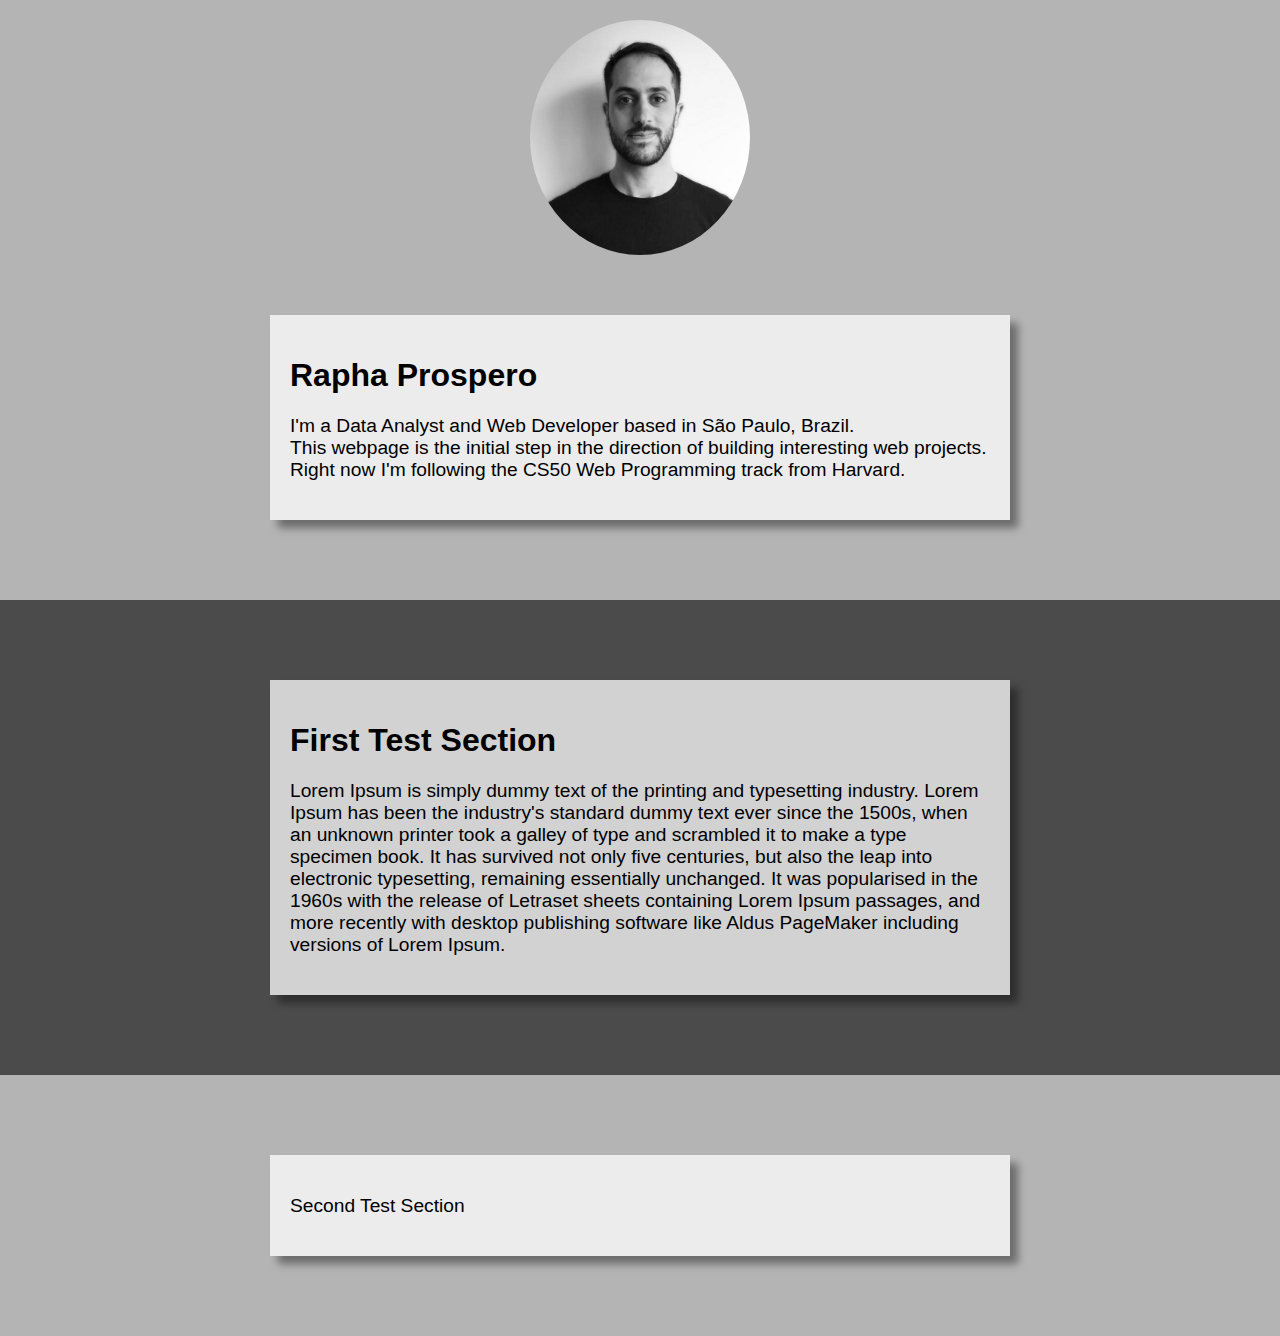
<file: index.html>
<!DOCTYPE html>
<html>
<head>
  <title>Rapha's webpage</title>
  <link rel="stylesheet" href="style.css">
</head>

<body>

    <div id="card1"  class="card">

        <div class="center">
          <img id="headshot" src="AVATAR_PB_v2.jpeg">
        </div>

        <div class="center">
          <div class="content">
            <h1>Rapha Prospero</h1>
            <p>I'm a Data Analyst and Web Developer based in São Paulo, Brazil. 
            <br>This webpage is the initial step in the direction of building interesting web projects.
            <br>Right now I'm following the CS50 Web Programming track from Harvard.
            </p>
          </div>

        </div>

    </div>

    <div id="card2" class="card">
      <div class="center">
        <div class="content">
          <h1>First Test Section</h1>
          <p>Lorem Ipsum is simply dummy text of the printing and typesetting industry. Lorem Ipsum has been the industry's standard dummy text ever since the 1500s, when an unknown printer took a galley of type and scrambled it to make a type specimen book. It has survived not only five centuries, but also the leap into electronic typesetting, remaining essentially unchanged. It was popularised in the 1960s with the release of Letraset sheets containing Lorem Ipsum passages, and more recently with desktop publishing software like Aldus PageMaker including versions of Lorem Ipsum.
          </p>
        </div>
      </div>

    </div>    

    <div id="card1" class="card">
        <div class="center">
                <div class="content">
                    <p>Second Test Section</p>
                </div>    
        </div>
    </div>

    </div>    



</body>
</html>
</file>
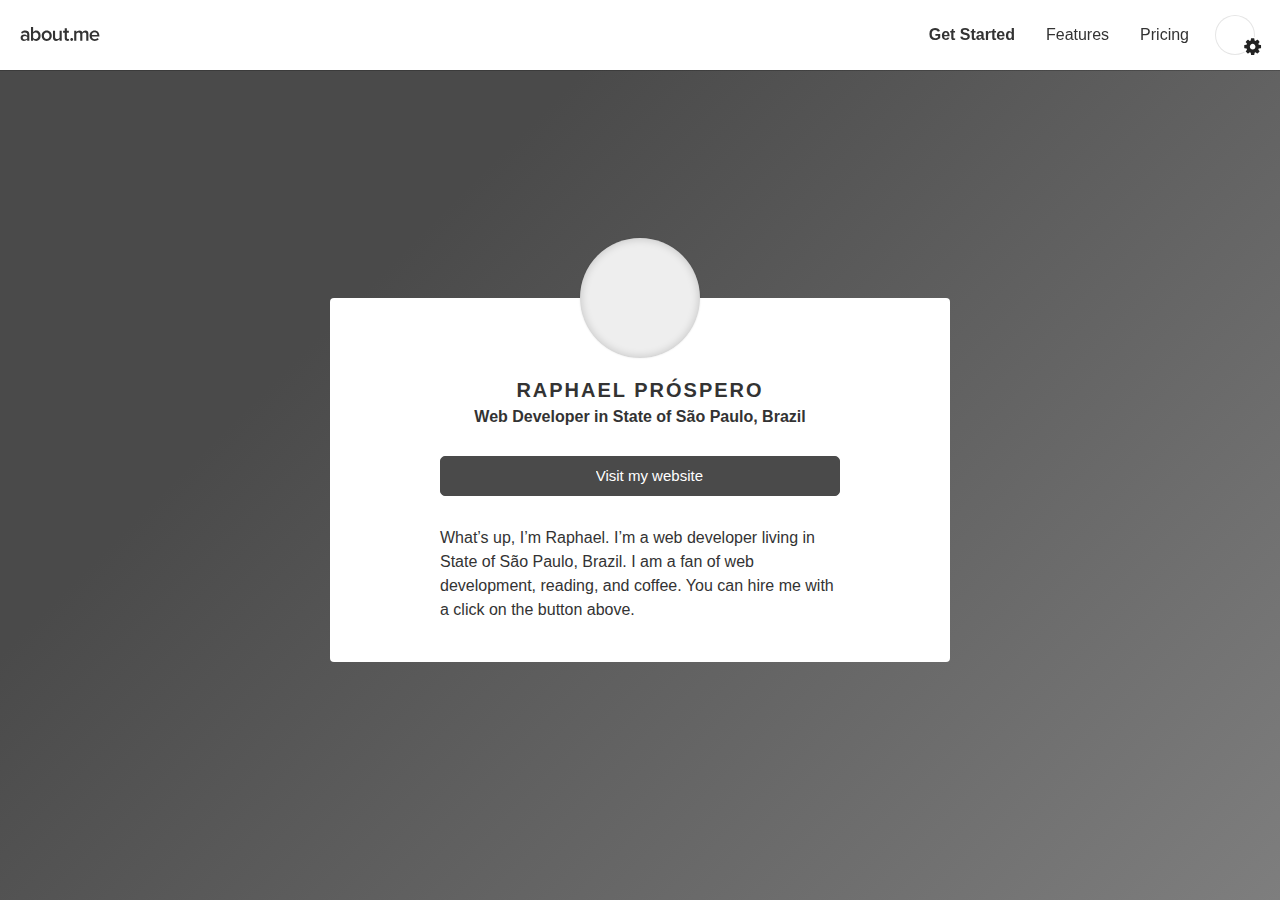
<file: old/about.me/about-me.html>
<!doctype html>
<html>
   <head>
      <title>Raphael Próspero - State of São Paulo, Brazil | about.me</title>
      <meta name="google-signin-client_id" content="828605907544-2lag7tdq7k3ebk4pvjiu45vdpggiu2k0.apps.googleusercontent.com"/>
      <meta name="HandheldFriendly" content="True"/>
      <meta name="MobileOptimized" content="320"/>
      <meta name="viewport" content="width=device-width, minimum-scale=1"/>
      <meta http-equiv="cleartype" content="on"/>
      <meta name="msapplication-TileColor" content="#333333"/>
      <meta name="msapplication-TileImage" content="https://cdn.about.me/s3/h/favicon/favicon_pad_310.577553f3.png"/>
      <meta name="msapplication-square70x70logo" content="https://cdn.about.me/s3/h/favicon/favicon_70.28088041.png"/>
      <meta name="msapplication-square150x150logo" content="https://cdn.about.me/s3/h/favicon/favicon_150.d261ba02.png"/>
      <meta name="msapplication-wide310x150logo" content="https://cdn.about.me/s3/h/favicon/favicon_wide_310.fc8d8a1c.png"/>
      <meta name="msapplication-square310x310logo" content="https://cdn.about.me/s3/h/favicon/favicon_310.ea4f99c7.png"/>
      <meta http-equiv="content-type" content="text/html; charset=UTF-8"/>
      <meta name="robots" content="index"/>
      <meta name="description" content="I am a web developer in State of São Paulo, Brazil. Visit my website."/>
      <meta name="keywords" content="web development, reading, coffee"/>
      <meta name="author" content="Raphael Próspero"/>
      <meta property="og:site_name" content="about.me"/>
      <meta property="og:locale" content="en_US"/>
      <meta property="og:url" content="https://about.me/raphapieda"/>
      <meta property="og:title" content="Raphael Próspero on about.me"/>
      <meta property="og:description" content="I am a web developer in State of São Paulo, Brazil. Visit my website."/>
      <meta property="og:image" content="https://aboutme.imgix.net/background/users/r/a/p/raphapieda_1528648960_864.jpg?q=80&amp;dpr=1&amp;auto=format&amp;fit=max&amp;w=1200&amp;h=630&amp;rect=0,81,576,302"/>
      <meta property="og:image:width" content="1200"/>
      <meta property="og:image:height" content="630"/>
      <meta property="og:type" content="aboutme_prod:page"/>
      <meta property="fb:app_id" content="249413078192"/>
      <meta name="twitter:card" content="summary_large_image"/>
      <meta name="twitter:site" content="@aboutdotme"/>
      <meta name="twitter:url" content="https://about.me/raphapieda"/>
      <meta name="twitter:title" content="Raphael Próspero on about.me"/>
      <meta name="twitter:description" content="I am a web developer in State of São Paulo, Brazil. Visit my website."/>
      <meta name="twitter:image" content="https://aboutme.imgix.net/background/users/r/a/p/raphapieda_1528648960_864.jpg?q=80&amp;dpr=1&amp;auto=format&amp;fit=max&amp;w=1024&amp;h=512&amp;rect=0,88,576,288"/>
      <meta name="twitter:image:width" content="1024"/>
      <meta name="twitter:image:height" content="512"/>
      <link rel="apple-touch-icon" href="https://cdn.about.me/s3/h/favicon/favicon_180.dc2f5125.png"/>
      <link rel="shortcut icon" href="/favicon.ico"/>
      <link rel="icon" href="https://cdn.about.me/s3/h/favicon/favicon_48.d67d3678.png" sizes="48x48"/>
      <link rel="icon" href="https://cdn.about.me/s3/h/favicon/favicon_192.ff6ea21d.png" sizes="192x192"/>
      <style type="text/css">@font-face{font-family:Proxima Nova;src:url(https://cdn.about.me/s3/h/fonts/446a8655/proximanova-regular-webfont.eot);src:url(https://cdn.about.me/s3/h/fonts/446a8655/proximanova-regular-webfont.eot?#iefix) format("embedded-opentype"),url(https://cdn.about.me/s3/h/fonts/67ff3116/proximanova-regular-webfont.woff2) format("woff2"),url(https://cdn.about.me/s3/h/fonts/a58c0527/proximanova-regular-webfont.woff) format("woff"),url(https://cdn.about.me/s3/h/fonts/c9531d96/proximanova-regular-webfont.ttf) format("truetype"),url(https://cdn.about.me/s3/h/fonts/f142eece/proximanova-regular-webfont.svg#proxima_novaregular) format("svg");font-weight:400;font-style:normal;unicode-range:u+000-5ff}@font-face{font-family:Proxima Nova;src:url(https://cdn.about.me/s3/h/fonts/d532abe1/proxima_nova_reg-latin-a.eot);src:url(https://cdn.about.me/s3/h/fonts/d532abe1/proxima_nova_reg-latin-a.eot?#iefix) format("embedded-opentype"),url(https://cdn.about.me/s3/h/fonts/f46468a1/proxima_nova_reg-latin-a.woff2) format("woff2"),url(https://cdn.about.me/s3/h/fonts/55d97647/proxima_nova_reg-latin-a.woff) format("woff"),url(https://cdn.about.me/s3/h/fonts/6bc63717/proxima_nova_reg-latin-a.ttf) format("truetype"),url(https://cdn.about.me/s3/h/fonts/30bcf879/proxima_nova_reg-latin-a.svg#proxima_novaregular) format("svg");font-weight:400;font-style:normal;unicode-range:u+0100–017f}@font-face{font-family:Proxima Nova;src:url(https://cdn.about.me/s3/h/fonts/8d2eb294/proxima_nova_reg-punc.eot);src:url(https://cdn.about.me/s3/h/fonts/8d2eb294/proxima_nova_reg-punc.eot?#iefix) format("embedded-opentype"),url(https://cdn.about.me/s3/h/fonts/fea9be33/proxima_nova_reg-punc.woff2) format("woff2"),url(https://cdn.about.me/s3/h/fonts/878abefb/proxima_nova_reg-punc.woff) format("woff"),url(https://cdn.about.me/s3/h/fonts/a8b3a2fe/proxima_nova_reg-punc.ttf) format("truetype"),url(https://cdn.about.me/s3/h/fonts/94cf53e2/proxima_nova_reg-punc.svg#proxima_novaregular) format("svg");font-weight:400;font-style:normal;unicode-range:u+2000–206f}@font-face{font-family:Proxima Nova;src:url(https://cdn.about.me/s3/h/fonts/f14f1eb6/proximanova-bold-webfont.eot);src:url(https://cdn.about.me/s3/h/fonts/f14f1eb6/proximanova-bold-webfont.eot?#iefix) format("embedded-opentype"),url(https://cdn.about.me/s3/h/fonts/cd155566/proximanova-bold-webfont.woff2) format("woff2"),url(https://cdn.about.me/s3/h/fonts/18840092/proximanova-bold-webfont.woff) format("woff"),url(https://cdn.about.me/s3/h/fonts/cacc884f/proximanova-bold-webfont.ttf) format("truetype"),url(https://cdn.about.me/s3/h/fonts/e99b8cdf/proximanova-bold-webfont.svg#proxima_novabold) format("svg");font-weight:700;font-style:normal;unicode-range:u+000-5ff}@font-face{font-family:Proxima Nova;src:url(https://cdn.about.me/s3/h/fonts/b2fe8d73/proxima_nova_bold-latin-a.eot);src:url(https://cdn.about.me/s3/h/fonts/b2fe8d73/proxima_nova_bold-latin-a.eot?#iefix) format("embedded-opentype"),url(https://cdn.about.me/s3/h/fonts/e5377b0e/proxima_nova_bold-latin-a.woff2) format("woff2"),url(https://cdn.about.me/s3/h/fonts/78ff1c44/proxima_nova_bold-latin-a.woff) format("woff"),url(https://cdn.about.me/s3/h/fonts/ce68a1f3/proxima_nova_bold-latin-a.ttf) format("truetype"),url(https://cdn.about.me/s3/h/fonts/827d4bfb/proxima_nova_bold-latin-a.svg#proxima_novabold) format("svg");font-weight:700;font-style:normal;unicode-range:u+0100–017f}@font-face{font-family:Proxima Nova;src:url(https://cdn.about.me/s3/h/fonts/a9081ae3/proxima_nova_bold-punc.eot);src:url(https://cdn.about.me/s3/h/fonts/a9081ae3/proxima_nova_bold-punc.eot?#iefix) format("embedded-opentype"),url(https://cdn.about.me/s3/h/fonts/6afe9cab/proxima_nova_bold-punc.woff2) format("woff2"),url(https://cdn.about.me/s3/h/fonts/1c4bdc94/proxima_nova_bold-punc.woff) format("woff"),url(https://cdn.about.me/s3/h/fonts/d816599b/proxima_nova_bold-punc.ttf) format("truetype"),url(https://cdn.about.me/s3/h/fonts/226c5c67/proxima_nova_bold-punc.svg#proxima_novabold) format("svg");font-weight:700;font-style:normal;unicode-range:u+2000–206f}@font-face{font-family:Proxima Nova;src:url(https://cdn.about.me/s3/h/fonts/e058ee6c/proximanova-regularit-webfont.eot);src:url(https://cdn.about.me/s3/h/fonts/e058ee6c/proximanova-regularit-webfont.eot?#iefix) format("embedded-opentype"),url(https://cdn.about.me/s3/h/fonts/446d87b2/proximanova-regularit-webfont.woff2) format("woff2"),url(https://cdn.about.me/s3/h/fonts/ac72b622/proximanova-regularit-webfont.woff) format("woff"),url(https://cdn.about.me/s3/h/fonts/9f33e797/proximanova-regularit-webfont.ttf) format("truetype"),url(https://cdn.about.me/s3/h/fonts/767b818c/proximanova-regularit-webfont.svg#proxima_novaitalic) format("svg");font-weight:400;font-style:italic}@font-face{font-family:Proxima Nova;src:url(https://cdn.about.me/s3/h/fonts/df54612c/proximanova-boldit-webfont.eot);src:url(https://cdn.about.me/s3/h/fonts/df54612c/proximanova-boldit-webfont.eot?#iefix) format("embedded-opentype"),url(https://cdn.about.me/s3/h/fonts/8865257a/proximanova-boldit-webfont.woff2) format("woff2"),url(https://cdn.about.me/s3/h/fonts/4e689305/proximanova-boldit-webfont.woff) format("woff"),url(https://cdn.about.me/s3/h/fonts/98a24a02/proximanova-boldit-webfont.ttf) format("truetype"),url(https://cdn.about.me/s3/h/fonts/d4eed10d/proximanova-boldit-webfont.svg#proxima_novabold_italic) format("svg");font-weight:700;font-style:italic}@font-face{font-family:Proxima Nova;src:url(https://cdn.about.me/s3/h/fonts/cc630a6d/proximanova-light-webfont.eot);src:url(https://cdn.about.me/s3/h/fonts/cc630a6d/proximanova-light-webfont.eot?#iefix) format("embedded-opentype"),url(https://cdn.about.me/s3/h/fonts/0de1fd16/proximanova-light-webfont.woff2) format("woff2"),url(https://cdn.about.me/s3/h/fonts/3162eabc/proximanova-light-webfont.woff) format("woff"),url(https://cdn.about.me/s3/h/fonts/5f8a9596/proximanova-light-webfont.ttf) format("truetype"),url(https://cdn.about.me/s3/h/fonts/083d8df5/proximanova-light-webfont.svg#proxima_novalight) format("svg");font-weight:200;font-style:normal}.glyph-addon:before{content:"\F196"}.glyph-address:before{content:"\E871"}.glyph-angle-down:before{content:"\E845"}.glyph-angle-left:before{content:"\E846"}.glyph-angle-right:before{content:"\E847"}.glyph-angle-thin-down:before{content:"\E893"}.glyph-angle-thin-left:before{content:"\E894"}.glyph-angle-thin-right:before{content:"\E895"}.glyph-angle-thin-up:before{content:"\E896"}.glyph-angle-up:before{content:"\E848"}.glyph-arrow-down:before{content:"\E84D"}.glyph-arrow-left:before{content:"\E84E"}.glyph-arrow-right:before{content:"\E84F"}.glyph-arrow-up:before{content:"\E850"}.glyph-article:before{content:"\E88F"}.glyph-attention:before{content:"\E863"}.glyph-award:before{content:"\E890"}.glyph-behance:before{content:"\E85F"}.glyph-behance-circle:before{content:"\E808"}.glyph-bio:before{content:"\E800"}.glyph-bitbucket:before{content:"\E860"}.glyph-block:before{content:"\E840"}.glyph-blogger:before{content:"\E89A"}.glyph-blogger-circle:before{content:"\E809"}.glyph-bold:before{content:"\E856"}.glyph-book:before{content:"\E872"}.glyph-brush:before{content:"\E88A"}.glyph-building:before{content:"\E85C"}.glyph-building-alt:before{content:"\E899"}.glyph-calendar:before{content:"\E83C"}.glyph-camera:before{content:"\E830"}.glyph-charity:before{content:"\E855"}.glyph-chart-bar:before{content:"\E8AE"}.glyph-chat:before{content:"\E8AC"}.glyph-check:before{content:"\E86A"}.glyph-check2:before{content:"\E8A7"}.glyph-chevron-down:before{content:"\E84C"}.glyph-chevron-left:before{content:"\E849"}.glyph-chevron-right:before{content:"\E84A"}.glyph-chevron-up:before{content:"\E84B"}.glyph-clock:before{content:"\E874"}.glyph-close:before{content:"\E8A6"}.glyph-coffee:before{content:"\E85A"}.glyph-cog:before{content:"\E888"}.glyph-commercial-building:before{content:"\E898"}.glyph-contact:before{content:"\E892"}.glyph-create-sig:before{content:"\E827"}.glyph-credit-card:before{content:"\E859"}.glyph-date:before{content:"\E829"}.glyph-design:before{content:"\E806"}.glyph-doc:before{content:"\E8A1"}.glyph-download:before{content:"\E835"}.glyph-download-cloud:before{content:"\E836"}.glyph-dribbble:before{content:"\E861"}.glyph-dribbble-circle:before{content:"\E80A"}.glyph-edit:before{content:"\E838"}.glyph-education:before{content:"\E87A"}.glyph-ellipsis:before{content:"\E879"}.glyph-email:before{content:"\E88C"}.glyph-embed:before{content:"\E837"}.glyph-etsy:before{content:"\E804"}.glyph-etsy-circle:before{content:"\E80B"}.glyph-exchange:before{content:"\E889"}.glyph-eye:before{content:"\E887"}.glyph-eyedropper:before{content:"\E88B"}.glyph-facebook:before{content:"\E87E"}.glyph-facebook-circle:before{content:"\E80C"}.glyph-facebook-squared:before{content:"\E87F"}.glyph-fitbit-circle:before{content:"\E80D"}.glyph-flag:before{content:"\E86D"}.glyph-flickr:before{content:"\E87B"}.glyph-flickr-circle:before{content:"\E80E"}.glyph-food:before{content:"\E8A3"}.glyph-forward:before{content:"\E870"}.glyph-foursquare-circle:before{content:"\E80F"}.glyph-github:before{content:"\E862"}.glyph-github-circle:before{content:"\E810"}.glyph-glass:before{content:"\E82B"}.glyph-globe:before{content:"\E8A2"}.glyph-gmail:before{content:"\E89B"}.glyph-goodreads-circle:before{content:"\E825"}.glyph-google:before{content:"\E8AB"}.glyph-gplus:before{content:"\E8AA"}.glyph-gplus-circle:before{content:"\E811"}.glyph-group:before{content:"\E89F"}.glyph-heart:before{content:"\E82C"}.glyph-hireme:before{content:"\E85E"}.glyph-home:before{content:"\E86B"}.glyph-instagram:before{content:"\E883"}.glyph-instagram-circle:before{content:"\E812"}.glyph-italic:before{content:"\E857"}.glyph-kickstarter:before{content:"\E805"}.glyph-kickstarter-circle:before{content:"\E813"}.glyph-lightbulb:before{content:"\E83F"}.glyph-lightning:before{content:"\E897"}.glyph-link:before{content:"\E86C"}.glyph-linkedin:before{content:"\E882"}.glyph-linkedin-circle:before{content:"\E814"}.glyph-list:before{content:"\E877"}.glyph-location:before{content:"\E839"}.glyph-lock:before{content:"\E832"}.glyph-login:before{content:"\E83D"}.glyph-medium:before{content:"\E826"}.glyph-megaphone:before{content:"\E880"}.glyph-menu:before{content:"\E83B"}.glyph-minus:before{content:"\E886"}.glyph-mobile:before{content:"\E878"}.glyph-music:before{content:"\E865"}.glyph-pencil:before{content:"\E891"}.glyph-person:before{content:"\E867"}.glyph-phone:before{content:"\E83A"}.glyph-photo:before{content:"\E82F"}.glyph-picture:before{content:"\E869"}.glyph-pinterest:before{content:"\E881"}.glyph-pinterest-circle:before{content:"\E815"}.glyph-place:before{content:"\E88D"}.glyph-play:before{content:"\E8AF"}.glyph-plus:before{content:"\E885"}.glyph-podcast:before{content:"\E8AD"}.glyph-portfolio:before{content:"\E858"}.glyph-power:before{content:"\E884"}.glyph-promoted:before{content:"\E803"}.glyph-puzzle:before{content:"\E8A8"}.glyph-px500:before{content:"\E802"}.glyph-px500-circle:before{content:"\E807"}.glyph-quora-circle:before{content:"\E816"}.glyph-quote-open:before{content:"\E8B0"}.glyph-reel:before{content:"\E82D"}.glyph-reload:before{content:"\E851"}.glyph-reply:before{content:"\E86F"}.glyph-restaurant:before{content:"\E85B"}.glyph-robot:before{content:"\E824"}.glyph-search:before{content:"\E866"}.glyph-share:before{content:"\E88E"}.glyph-shop:before{content:"\E8A4"}.glyph-shuffle:before{content:"\E875"}.glyph-smile:before{content:"\E85D"}.glyph-smiley:before{content:"\E828"}.glyph-soundcloud-circle:before{content:"\E817"}.glyph-speaker:before{content:"\E83E"}.glyph-spotify-circle:before{content:"\E822"}.glyph-star:before{content:"\E8A5"}.glyph-strava-circle:before{content:"\E818"}.glyph-sun:before{content:"\E853"}.glyph-sunglasses:before{content:"\E82A"}.glyph-tag:before{content:"\E833"}.glyph-tags:before{content:"\E834"}.glyph-target:before{content:"\E876"}.glyph-thumbnails:before{content:"\E831"}.glyph-thumbsup:before{content:"\E86E"}.glyph-tools:before{content:"\E873"}.glyph-triangle-down:before{content:"\E841"}.glyph-triangle-left:before{content:"\E843"}.glyph-triangle-right:before{content:"\E844"}.glyph-triangle-up:before{content:"\E842"}.glyph-trophy:before{content:"\E852"}.glyph-tumblr:before{content:"\E89D"}.glyph-tumblr-circle:before{content:"\E819"}.glyph-tumblr-no-box:before{content:"\E89C"}.glyph-twitter:before{content:"\E87D"}.glyph-twitter-circle:before{content:"\E81A"}.glyph-upload-cloud:before{content:"\E8A9"}.glyph-users:before{content:"\E868"}.glyph-video:before{content:"\E82E"}.glyph-videocam:before{content:"\E8A0"}.glyph-vimeo:before{content:"\E87C"}.glyph-vimeo-circle:before{content:"\E81B"}.glyph-vine-circle:before{content:"\E81C"}.glyph-vk-circle:before{content:"\E81D"}.glyph-weibo-circle:before{content:"\E81E"}.glyph-wikipedia-circle:before{content:"\E823"}.glyph-wordpress:before{content:"\E89E"}.glyph-wordpress-circle:before{content:"\E81F"}.glyph-workout:before{content:"\E854"}.glyph-wow:before{content:"\E801"}.glyph-yelp-circle:before{content:"\E820"}.glyph-youtube:before{content:"\E864"}.glyph-youtube-circle:before{content:"\E821"}.glyph-addon-after:after{content:"\F196"}.glyph-address-after:after{content:"\E871"}.glyph-angle-down-after:after{content:"\E845"}.glyph-angle-left-after:after{content:"\E846"}.glyph-angle-right-after:after{content:"\E847"}.glyph-angle-thin-down-after:after{content:"\E893"}.glyph-angle-thin-left-after:after{content:"\E894"}.glyph-angle-thin-right-after:after{content:"\E895"}.glyph-angle-thin-up-after:after{content:"\E896"}.glyph-angle-up-after:after{content:"\E848"}.glyph-arrow-down-after:after{content:"\E84D"}.glyph-arrow-left-after:after{content:"\E84E"}.glyph-arrow-right-after:after{content:"\E84F"}.glyph-arrow-up-after:after{content:"\E850"}.glyph-article-after:after{content:"\E88F"}.glyph-attention-after:after{content:"\E863"}.glyph-award-after:after{content:"\E890"}.glyph-behance-after:after{content:"\E85F"}.glyph-behance-circle-after:after{content:"\E808"}.glyph-bio-after:after{content:"\E800"}.glyph-bitbucket-after:after{content:"\E860"}.glyph-block-after:after{content:"\E840"}.glyph-blogger-after:after{content:"\E89A"}.glyph-blogger-circle-after:after{content:"\E809"}.glyph-bold-after:after{content:"\E856"}.glyph-book-after:after{content:"\E872"}.glyph-brush-after:after{content:"\E88A"}.glyph-building-after:after{content:"\E85C"}.glyph-building-alt-after:after{content:"\E899"}.glyph-calendar-after:after{content:"\E83C"}.glyph-camera-after:after{content:"\E830"}.glyph-charity-after:after{content:"\E855"}.glyph-chart-bar-after:after{content:"\E8AE"}.glyph-chat-after:after{content:"\E8AC"}.glyph-check-after:after{content:"\E86A"}.glyph-check2-after:after{content:"\E8A7"}.glyph-chevron-down-after:after{content:"\E84C"}.glyph-chevron-left-after:after{content:"\E849"}.glyph-chevron-right-after:after{content:"\E84A"}.glyph-chevron-up-after:after{content:"\E84B"}.glyph-clock-after:after{content:"\E874"}.glyph-close-after:after{content:"\E8A6"}.glyph-coffee-after:after{content:"\E85A"}.glyph-cog-after:after{content:"\E888"}.glyph-commercial-building-after:after{content:"\E898"}.glyph-contact-after:after{content:"\E892"}.glyph-create-sig-after:after{content:"\E827"}.glyph-credit-card-after:after{content:"\E859"}.glyph-date-after:after{content:"\E829"}.glyph-design-after:after{content:"\E806"}.glyph-doc-after:after{content:"\E8A1"}.glyph-download-after:after{content:"\E835"}.glyph-download-cloud-after:after{content:"\E836"}.glyph-dribbble-after:after{content:"\E861"}.glyph-dribbble-circle-after:after{content:"\E80A"}.glyph-edit-after:after{content:"\E838"}.glyph-education-after:after{content:"\E87A"}.glyph-ellipsis-after:after{content:"\E879"}.glyph-email-after:after{content:"\E88C"}.glyph-embed-after:after{content:"\E837"}.glyph-etsy-after:after{content:"\E804"}.glyph-etsy-circle-after:after{content:"\E80B"}.glyph-exchange-after:after{content:"\E889"}.glyph-eye-after:after{content:"\E887"}.glyph-eyedropper-after:after{content:"\E88B"}.glyph-facebook-after:after{content:"\E87E"}.glyph-facebook-circle-after:after{content:"\E80C"}.glyph-facebook-squared-after:after{content:"\E87F"}.glyph-fitbit-circle-after:after{content:"\E80D"}.glyph-flag-after:after{content:"\E86D"}.glyph-flickr-after:after{content:"\E87B"}.glyph-flickr-circle-after:after{content:"\E80E"}.glyph-food-after:after{content:"\E8A3"}.glyph-forward-after:after{content:"\E870"}.glyph-foursquare-circle-after:after{content:"\E80F"}.glyph-github-after:after{content:"\E862"}.glyph-github-circle-after:after{content:"\E810"}.glyph-glass-after:after{content:"\E82B"}.glyph-globe-after:after{content:"\E8A2"}.glyph-gmail-after:after{content:"\E89B"}.glyph-goodreads-circle-after:after{content:"\E825"}.glyph-google-after:after{content:"\E8AB"}.glyph-gplus-after:after{content:"\E8AA"}.glyph-gplus-circle-after:after{content:"\E811"}.glyph-group-after:after{content:"\E89F"}.glyph-heart-after:after{content:"\E82C"}.glyph-hireme-after:after{content:"\E85E"}.glyph-home-after:after{content:"\E86B"}.glyph-instagram-after:after{content:"\E883"}.glyph-instagram-circle-after:after{content:"\E812"}.glyph-italic-after:after{content:"\E857"}.glyph-kickstarter-after:after{content:"\E805"}.glyph-kickstarter-circle-after:after{content:"\E813"}.glyph-lightbulb-after:after{content:"\E83F"}.glyph-lightning-after:after{content:"\E897"}.glyph-link-after:after{content:"\E86C"}.glyph-linkedin-after:after{content:"\E882"}.glyph-linkedin-circle-after:after{content:"\E814"}.glyph-list-after:after{content:"\E877"}.glyph-location-after:after{content:"\E839"}.glyph-lock-after:after{content:"\E832"}.glyph-login-after:after{content:"\E83D"}.glyph-medium-after:after{content:"\E826"}.glyph-megaphone-after:after{content:"\E880"}.glyph-menu-after:after{content:"\E83B"}.glyph-minus-after:after{content:"\E886"}.glyph-mobile-after:after{content:"\E878"}.glyph-music-after:after{content:"\E865"}.glyph-pencil-after:after{content:"\E891"}.glyph-person-after:after{content:"\E867"}.glyph-phone-after:after{content:"\E83A"}.glyph-photo-after:after{content:"\E82F"}.glyph-picture-after:after{content:"\E869"}.glyph-pinterest-after:after{content:"\E881"}.glyph-pinterest-circle-after:after{content:"\E815"}.glyph-place-after:after{content:"\E88D"}.glyph-play-after:after{content:"\E8AF"}.glyph-plus-after:after{content:"\E885"}.glyph-podcast-after:after{content:"\E8AD"}.glyph-portfolio-after:after{content:"\E858"}.glyph-power-after:after{content:"\E884"}.glyph-promoted-after:after{content:"\E803"}.glyph-puzzle-after:after{content:"\E8A8"}.glyph-px500-after:after{content:"\E802"}.glyph-px500-circle-after:after{content:"\E807"}.glyph-quora-circle-after:after{content:"\E816"}.glyph-quote-open-after:after{content:"\E8B0"}.glyph-reel-after:after{content:"\E82D"}.glyph-reload-after:after{content:"\E851"}.glyph-reply-after:after{content:"\E86F"}.glyph-restaurant-after:after{content:"\E85B"}.glyph-robot-after:after{content:"\E824"}.glyph-search-after:after{content:"\E866"}.glyph-share-after:after{content:"\E88E"}.glyph-shop-after:after{content:"\E8A4"}.glyph-shuffle-after:after{content:"\E875"}.glyph-smile-after:after{content:"\E85D"}.glyph-smiley-after:after{content:"\E828"}.glyph-soundcloud-circle-after:after{content:"\E817"}.glyph-speaker-after:after{content:"\E83E"}.glyph-spotify-circle-after:after{content:"\E822"}.glyph-star-after:after{content:"\E8A5"}.glyph-strava-circle-after:after{content:"\E818"}.glyph-sun-after:after{content:"\E853"}.glyph-sunglasses-after:after{content:"\E82A"}.glyph-tag-after:after{content:"\E833"}.glyph-tags-after:after{content:"\E834"}.glyph-target-after:after{content:"\E876"}.glyph-thumbnails-after:after{content:"\E831"}.glyph-thumbsup-after:after{content:"\E86E"}.glyph-tools-after:after{content:"\E873"}.glyph-triangle-down-after:after{content:"\E841"}.glyph-triangle-left-after:after{content:"\E843"}.glyph-triangle-right-after:after{content:"\E844"}.glyph-triangle-up-after:after{content:"\E842"}.glyph-trophy-after:after{content:"\E852"}.glyph-tumblr-after:after{content:"\E89D"}.glyph-tumblr-circle-after:after{content:"\E819"}.glyph-tumblr-no-box-after:after{content:"\E89C"}.glyph-twitter-after:after{content:"\E87D"}.glyph-twitter-circle-after:after{content:"\E81A"}.glyph-upload-cloud-after:after{content:"\E8A9"}.glyph-users-after:after{content:"\E868"}.glyph-video-after:after{content:"\E82E"}.glyph-videocam-after:after{content:"\E8A0"}.glyph-vimeo-after:after{content:"\E87C"}.glyph-vimeo-circle-after:after{content:"\E81B"}.glyph-vine-circle-after:after{content:"\E81C"}.glyph-vk-circle-after:after{content:"\E81D"}.glyph-weibo-circle-after:after{content:"\E81E"}.glyph-wikipedia-circle-after:after{content:"\E823"}.glyph-wordpress-after:after{content:"\E89E"}.glyph-wordpress-circle-after:after{content:"\E81F"}.glyph-workout-after:after{content:"\E854"}.glyph-wow-after:after{content:"\E801"}.glyph-yelp-circle-after:after{content:"\E820"}.glyph-youtube-after:after{content:"\E864"}.glyph-youtube-circle-after:after{content:"\E821"}@font-face{font-family:aboutme-glyphs;src:url(https://cdn.about.me/s3/h/fonts/a43be330/aboutme-glyphs.eot);src:url(https://cdn.about.me/s3/h/fonts/a43be330/aboutme-glyphs.eot?#iefix) format("embedded-opentype"),url(https://cdn.about.me/s3/h/fonts/9be4edb1/aboutme-glyphs.woff2) format("woff2"),url(https://cdn.about.me/s3/h/fonts/b0f7c3f6/aboutme-glyphs.woff) format("woff"),url(https://cdn.about.me/s3/h/fonts/78686b8c/aboutme-glyphs.ttf) format("truetype"),url(https://cdn.about.me/s3/h/fonts/f9da3824/aboutme-glyphs.svg#aboutme-glyphs) format("svg");font-weight:400;font-style:normal}.glyph-font{font-family:aboutme-glyphs;font-style:normal;font-weight:400}[class*=" glyph-"],[class^=glyph-]{position:relative}.glyph:after,.glyph:before,[class*=" glyph-"]:after,[class*=" glyph-"]:before,[class^=glyph-]:after,[class^=glyph-]:before{font-family:aboutme-glyphs;font-style:normal;font-weight:400;speak:none;display:inline-block;text-decoration:inherit;text-align:center;line-height:1em;font-variant:normal;text-transform:none;font-size:120%;position:relative;top:.05em;width:1em}[class*=" glyph-"]:before,[class^=glyph-]:before{margin-right:.4em}[class*=" glyph-"]:after,[class^=glyph-]:after{margin-left:.4em}.glyph-svg svg{display:inline-block;text-decoration:inherit;text-align:center;position:relative;line-height:1em;width:1.2em;height:1.2em;top:.05em}.glyph-svg svg path{fill:#fff}.glyph-exclamation:before{content:"!";font-weight:700;font-family:inherit}.glyph-question:before{content:"?";font-family:inherit}.glyph-center{position:relative}.glyph-center:before{position:absolute!important;width:100%;height:100%;line-height:inherit;margin:0!important;padding:0!important;left:0;top:0}.glyph-text:before{margin:0!important}.glyph-flip:before{-webkit-transform:scaleX(-1);transform:scaleX(-1);-ms-filter:fliph;-webkit-filter:fliph;filter:fliph}.button[class*=" glyph-"]:before,.button[class^=glyph-]:before{font-size:96%;margin-left:-.2em;margin-right:.5em;top:0}.button[class*=" glyph-"]:after,.button[class^=glyph-]:after{font-size:96%;margin-right:-.2em;margin-left:.5em;top:0}.button.glyph-twitter:before{font-size:140%;top:.15em;margin-left:-.3em}.glyph-code-after:after,.glyph-code:before{content:"\E837"}.browser-ie11 .button.glyph-twitter:before{font-size:22px}.button.glyph-facebook:before{font-size:130%;top:.12em;margin-left:-.3em;margin-right:.3em}.browser-ie11 .button.glyph-facebook:before{font-size:21px}.button.glyph-linkedin:before{top:.05em}.button.glyph-instagram:before{font-size:125%;top:.1em}.browser-ie11 .button.glyph-instagram:before{font-size:20px}.button.glyph-google:before{font-size:100%}.browser-ie11 .button.glyph-google:before{font-size:16px}.button.glyph-gplus:before{font-size:90%;margin-right:1.1em}.browser-ie11 .button.glyph-gplus:before{font-size:14px}.glyph-calendar:before,.glyph-date:before,.glyph-doc:before,.glyph-globe:before{font-size:90%;top:0}.glyph-download-cloud:before,.glyph-megaphone:before,.glyph-place:before,.glyph-portfolio:before,.glyph-reel:before,.glyph-restaurant:before,.glyph-shop:before,.glyph-video:before{font-size:92.5%;top:0}.glyph-clock:before{font-size:112%;top:0}.glyph-calendar:before{top:-.07em}.glyph-food:before{top:-.1em}.glyph-play:before{font-size:96%;top:0}.glyph-email:before{font-size:80%;top:-.15em;margin-right:.8em}.browser-ie11 .glyph-email:before{font-size:14px}.button.glyph-email:before{font-size:80%;top:-.15em;margin-right:.9em}.button.glyph-share:before{font-size:130%;top:1px}.browser-ie11 .button.glyph-share:before{font-size:21px}.button.glyph-angle-left:before,.button.glyph-angle-right:before{top:1px;font-size:100%}.browser-ie11 .button.glyph-angle-left:before,.browser-ie11 .button.glyph-angle-right:before{font-size:16px}.glyph-link:before{font-size:120%}.browser-ie11 .glyph-link:before{font-size:19px}.glyph-list:before{font-size:150%;top:.12em}.browser-ie11 .glyph-list:before{font-size:24px}.glyph-pencil.glyph-center:before{font-size:100%;top:.09em}.browser-ie11 .glyph-pencil.glyph-center:before{font-size:16px}.glyph-close.glyph-center:before{top:.05em;font-size:80%}.browser-ie11 .glyph-close.glyph-center:before{font-size:13px}.glyph-minus:before,.glyph-plus:before{font-size:100%}.browser-ie11 .glyph-minus:before,.browser-ie11 .glyph-plus:before{font-size:16px}.glyph-eye:before{top:.1em;font-size:135%}.browser-ie11 .glyph-eye:before{font-size:22px}.glyph-lightbulb:before{top:.1em;font-size:140%}.browser-ie11 .glyph-lightbulb:before{font-size:22px}.glyph-px500:before{top:.15em;font-size:135%}.browser-ie11 .glyph-px500:before{font-size:22px}.glyph-medium-after:after,.glyph-medium:before{font-size:90%}.browser-ie11 .glyph-medium-after:after,.browser-ie11 .glyph-medium:before{font-size:14px}.glyph-etsy-after:after,.glyph-etsy:before{font-size:100%}.browser-ie11 .glyph-etsy-after:after,.browser-ie11 .glyph-etsy:before{font-size:16px}.glyph-dribbble-after:after,.glyph-dribbble:before{font-size:135%}.browser-ie11 .glyph-dribbble-after:after,.browser-ie11 .glyph-dribbble:before{font-size:22px}a,abbr,acronym,address,applet,big,blockquote,body,caption,cite,code,dd,del,dfn,div,dl,dt,em,fieldset,font,form,h1,h2,h3,h4,h5,h6,html,iframe,img,ins,kbd,label,legend,li,object,ol,p,pre,q,s,samp,small,span,strike,sub,sup,table,tbody,td,tfoot,th,thead,tr,tt,ul,var{margin:0;padding:0;border:0;font-weight:inherit;font-style:inherit;font-size:100%;font-family:inherit;vertical-align:baseline}body{line-height:1;color:#000}ol,ul{list-style:none}table{border-collapse:separate;border-spacing:0}caption,td,th{text-align:left;font-weight:400}blockquote:after,blockquote:before,q:after,q:before{content:""}blockquote,q{quotes:"" ""}em{font-style:italic}button{margin:0;padding:0;border:none;background-color:transparent;cursor:pointer;overflow:visible}body{font-family:Proxima Nova,Tahoma,Helvetica,Verdana,sans-serif;font-size:14px;line-height:1.3;color:#333;-webkit-text-size-adjust:100%;-ms-text-size-adjust:100%}@media only screen and (max-width:640px){body{font-family:Proxima Nova,TrebuchetMS,Droid Sans,sans-serif!important}}a{color:#0872b4;text-decoration:none}.no-touchevents a:hover{color:#07639c;text-decoration:none}hr{background-color:#999;border:0;margin:.75em 0;height:1px}.right{float:right}.left{float:left}.clear{clear:both}.inline{display:inline}.invisible{display:none!important}.clickable{cursor:pointer}*{transition:background-color .15s ease-out,color .15s ease-out,border-color .15s ease-out,fill .15s ease-out,box-shadow .15s ease-out}ul.inline,ul.inline>li{display:inline-block}ul.inline>li{vertical-align:baseline}.button.fullwidth,.fullwidth,input.fullwidth,select.fullwidth,textarea.fullwidth{box-sizing:border-box;width:100%}div.pane{display:none}div.pane.active{display:block}.info-circle{color:#333;margin-top:15px;position:relative;padding-left:30px;font-size:14px}.info-circle:before{display:block;position:absolute;left:0;top:-1px;border-radius:50%;background-color:#0872b4;color:#fff;content:"i";width:20px;height:20px;line-height:20px;text-align:center;font-weight:700}.pro-badge{display:inline-block;background-image:url([data-uri]);background-repeat:no-repeat;background-size:contain;background-position:50% 50%;width:28px;height:16px;vertical-align:text-bottom}@-webkit-keyframes fullrotation{0%{-webkit-transform:rotate(0deg);transform:rotate(0deg)}to{-webkit-transform:rotate(1turn);transform:rotate(1turn)}}@keyframes fullrotation{0%{-webkit-transform:rotate(0deg);transform:rotate(0deg)}to{-webkit-transform:rotate(1turn);transform:rotate(1turn)}}@-webkit-keyframes bloop{0%{-webkit-transform:scale(.75);transform:scale(.75)}to{-webkit-transform:scale(1);transform:scale(1)}}@keyframes bloop{0%{-webkit-transform:scale(.75);transform:scale(.75)}to{-webkit-transform:scale(1);transform:scale(1)}}p{margin-bottom:.75em}p:last-child{margin-bottom:0}ul.bulleted{padding-left:1.3em;list-style-type:disc}ul.bulleted ul.bulleted{list-style-type:circle}ul.bulleted li{margin:.75em 0}ol.numbered{padding-left:1.3em;list-style-type:decimal}ol.numbered li{margin:.75em 0}h1,h2,h3,h4,h5,h6{font-size:16px;font-weight:400;margin:0;margin-bottom:10px}.nowrap{white-space:nowrap}.text.small{font-size:12px!important}.text.italic{font-style:italic}.text.bold{font-weight:700}.text.capitalize{text-transform:capitalize}.text.underline{text-decoration:underline}.text.center{text-align:center}.text.white{color:#fff}.text.black{color:#000}.text.gray{color:#999}.text.yellow{color:#fc3}.no-touchevents a.text.yellow:hover{color:#ffe7a2}.text.link{color:#0872b4;cursor:pointer;-webkit-user-select:none;-moz-user-select:none;-ms-user-select:none;user-select:none}.no-touchevents .text.link:hover{color:#0a82cd}.text.ellipsis{vertical-align:bottom;white-space:nowrap;overflow-x:hidden;max-width:100%;display:inline-block;text-overflow:ellipsis}.text.break-all{word-break:break-all}.row{clear:both;margin-right:-20px;zoom:1}.row:after{display:block;visibility:hidden;height:0;clear:both;content:"."}.row .column{float:left;padding-right:20px;box-sizing:border-box}.row .column.gutter-left{padding-left:20px}.row .column.row{padding-right:0;margin-right:0;clear:none}.columns-1>.column{width:100%}.columns-2>.column{width:50%}.columns-2>.column.colspan-2{width:100%}.columns-3>.column{width:33.3333%}.columns-3>.column.colspan-2{width:66.6666%}.columns-3>.column.colspan-3{width:100%}.columns-4>.column{width:25%}.columns-4>.column.colspan-2{width:50%}.columns-4>.column.colspan-3{width:75%}.columns-4>.column.colspan-4{width:100%}.columns-5>.column{width:20%}.columns-5>.column.colspan-2{width:40%}.columns-5>.column.colspan-3{width:60%}.columns-5>.column.colspan-4{width:80%}.columns-5>.column.colspan-5{width:100%}.columns-6>.column{width:16.6666%}.columns-6>.column.colspan-2{width:33.3333%}.columns-6>.column.colspan-3{width:50%}.columns-6>.column.colspan-4{width:66.6666%}.columns-6>.column.colspan-5{width:83.3333%}.columns-6>.column.colspan-6{width:100%}.columns-7>.column{width:14.2857%}.columns-7>.column.colspan-2{width:28.5714%}.columns-7>.column.colspan-3{width:42.8571%}.columns-7>.column.colspan-4{width:57.1428%}.columns-7>.column.colspan-5{width:71.4285%}.columns-7>.column.colspan-6{width:85.7142%}.columns-7>.column.colspan-7{width:100%}.columns-8>.column{width:12.5%}.columns-8>.column.colspan-2{width:25%}.columns-8>.column.colspan-3{width:37.5%}.columns-8>.column.colspan-4{width:50%}.columns-8>.column.colspan-5{width:62.5%}.columns-8>.column.colspan-6{width:75%}.columns-8>.column.colspan-7{width:87.5%}.columns-8>.column.colspan-8{width:100%}.columns-9>.column{width:11.1111%}.columns-9>.column.colspan-2{width:22.2222%}.columns-9>.column.colspan-3{width:33.3333%}.columns-9>.column.colspan-4{width:44.4444%}.columns-9>.column.colspan-5{width:55.5555%}.columns-9>.column.colspan-6{width:66.6666%}.columns-9>.column.colspan-7{width:77.7777%}.columns-9>.column.colspan-8{width:88.8888%}.columns-9>.column.colspan-9{width:100%}.columns-10>.column{width:10%}.columns-10>.column.colspan-2{width:20%}.columns-10>.column.colspan-3{width:30%}.columns-10>.column.colspan-4{width:40%}.columns-10>.column.colspan-5{width:50%}.columns-10>.column.colspan-6{width:60%}.columns-10>.column.colspan-7{width:70%}.columns-10>.column.colspan-8{width:80%}.columns-10>.column.colspan-9{width:90%}.columns-10>.column.colspan-10{width:100%}.columns-11>.column{width:9.0909%}.columns-11>.column.colspan-2{width:18.1818%}.columns-11>.column.colspan-3{width:27.2727%}.columns-11>.column.colspan-4{width:36.3636%}.columns-11>.column.colspan-5{width:45.4545%}.columns-11>.column.colspan-6{width:54.5454%}.columns-11>.column.colspan-7{width:63.6363%}.columns-11>.column.colspan-8{width:72.7272%}.columns-11>.column.colspan-9{width:81.8181%}.columns-11>.column.colspan-10{width:90.909%}.columns-11>.column.colspan-11{width:100%}.columns-12>.column{width:8.3333%}.columns-12>.column.colspan-2{width:16.6666%}.columns-12>.column.colspan-3{width:25%}.columns-12>.column.colspan-4{width:33.3333%}.columns-12>.column.colspan-5{width:41.6666%}.columns-12>.column.colspan-6{width:50%}.columns-12>.column.colspan-7{width:58.3333%}.columns-12>.column.colspan-8{width:66.6666%}.columns-12>.column.colspan-9{width:75%}.columns-12>.column.colspan-10{width:83.3333%}.columns-12>.column.colspan-11{width:91.6666%}.columns-12>.column.colspan-12{width:100%}.row.gutter-10{margin-right:-10px}.row.gutter-10 .column{padding-right:10px}.row.gutter-15{margin-right:-15px}.row.gutter-15 .column{padding-right:15px}@media only screen and (max-width:640px){.row{margin:0}.column{width:100%!important;box-sizing:border-box}.row .column{padding-right:0}}input[type=search]{-webkit-appearance:none;-moz-appearance:none;appearance:none}input[type=search]::-webkit-search-cancel-button{z-index:1}input[type=email],input[type=password],input[type=search],input[type=tel],input[type=text],input[type=url]{display:block;margin:0;margin-bottom:5px;background-color:#fff;box-shadow:inset 0 10px 5px -10px #ddd;font-size:16px;line-height:1.5;font-family:inherit;padding:4px;border:1px solid #ccc;border-radius:3px;z-index:inherit}input[type=email]:focus,input[type=password]:focus,input[type=search]:focus,input[type=tel]:focus,input[type=text]:focus,input[type=url]:focus{z-index:1;outline-width:3px;outline-style:solid;outline-color:rgba(8,114,180,.3);outline-offset:1px}input[type=email].input,input[type=password].input,input[type=search].input,input[type=tel].input,input[type=text].input,input[type=url].input{font-size:13px;line-height:30px;height:30px;padding:0 6px;box-sizing:border-box}input[type=email].input.large,input[type=password].input.large,input[type=search].input.large,input[type=tel].input.large,input[type=text].input.large,input[type=url].input.large{font-size:16px;line-height:40px;height:40px;padding:0 10px}input[type=email].input.xlarge,input[type=password].input.xlarge,input[type=search].input.xlarge,input[type=tel].input.xlarge,input[type=text].input.xlarge,input[type=url].input.xlarge{font-size:18px;line-height:50px;height:50px;padding:0 15px}input[type=email].input.inline,input[type=password].input.inline,input[type=search].input.inline,input[type=tel].input.inline,input[type=text].input.inline,input[type=url].input.inline{display:inline-block;margin-right:3px;vertical-align:top}input[type=email].input.uppercase,input[type=password].input.uppercase,input[type=search].input.uppercase,input[type=tel].input.uppercase,input[type=text].input.uppercase,input[type=url].input.uppercase{text-transform:uppercase}input[type=email].input.uppercase::-webkit-input-placeholder,input[type=password].input.uppercase::-webkit-input-placeholder,input[type=search].input.uppercase::-webkit-input-placeholder,input[type=tel].input.uppercase::-webkit-input-placeholder,input[type=text].input.uppercase::-webkit-input-placeholder,input[type=url].input.uppercase::-webkit-input-placeholder{text-transform:none}input[type=email].input.uppercase:-ms-input-placeholder,input[type=password].input.uppercase:-ms-input-placeholder,input[type=search].input.uppercase:-ms-input-placeholder,input[type=tel].input.uppercase:-ms-input-placeholder,input[type=text].input.uppercase:-ms-input-placeholder,input[type=url].input.uppercase:-ms-input-placeholder{text-transform:none}input[type=email].input.uppercase::placeholder,input[type=password].input.uppercase::placeholder,input[type=search].input.uppercase::placeholder,input[type=tel].input.uppercase::placeholder,input[type=text].input.uppercase::placeholder,input[type=url].input.uppercase::placeholder{text-transform:none}input[type=email].input[disabled],input[type=password].input[disabled],input[type=search].input[disabled],input[type=tel].input[disabled],input[type=text].input[disabled],input[type=url].input[disabled]{opacity:.5}textarea{display:block;font-size:16px;line-height:1.3;font-family:inherit;padding:4px;margin:0;margin-bottom:5px;box-shadow:inset 0 10px 5px -10px #ddd;background-color:#fff;border:1px solid #ccc;border-radius:3px;resize:vertical}textarea.input{font-size:13px;padding:6px;z-index:inherit}textarea.input:focus{z-index:1;outline-width:3px;outline-style:solid;outline-color:rgba(8,114,180,.3);outline-offset:1px}textarea.input.large{font-size:16px;padding:10px}textarea[disabled]{opacity:.5}input.hint,textarea.hint{color:#999}select{line-height:24px;font-size:12px;border:1px solid #ccc;border-radius:3px}label,select{margin-bottom:5px}label{display:block;font-size:14px;z-index:inherit}label:focus{z-index:1;outline-width:3px;outline-style:solid;outline-color:rgba(8,114,180,.3);outline-offset:1px}label.label{font-weight:700}label.inline{display:inline-block;margin-right:10px}fieldset{margin-bottom:15px}fieldset:last-child{margin-bottom:0}input[type=file]{height:100%}label.error{color:#d92626;font-weight:700;margin-top:10px}label.error.glyph-attention:before{margin-right:5px}label.confirmation{margin-top:10px;color:green}label.confirmation.glyph-check:before{margin-right:2px;top:.1em;font-size:130%}input.input.underline,textarea.input.underline{box-shadow:none;outline:none;border-bottom-left-radius:0;border-bottom-right-radius:0;border-color:transparent;border-bottom-color:#ccc;resize:none}input.input.underline:focus,textarea.input.underline:focus{background-color:#f8f8f8;border-bottom-color:#0872b4}.element-error input.underline,.element-error input.underline:focus{border-bottom-color:#c66}.buttonfield .input.underline.large+.button.small{border-radius:5px;margin-top:6px}.buttonfield{position:relative}.buttonfield input.input{width:100%}.buttonfield .button{position:absolute;top:0;right:0;border-top-left-radius:0;border-bottom-left-radius:0}.buttonfield .button.light{border-top:none;border-right:none;border-bottom:none;top:1px;right:1px}.buttonfield.copyfield .button{display:none}html.flash .buttonfield.copyfield .button{display:inherit}.select.input,select.input{-webkit-appearance:none;-moz-appearance:none;border:1px solid #ccc;border:1px solid rgba(0,0,0,.2);height:30px;margin:0;padding:0;background:transparent none no-repeat;box-shadow:0 0 0 1px hsla(0,0%,100%,.05),inset 0 0 0 1px hsla(0,0%,100%,.3),inset 0 -60px 40px -40px rgba(0,0,0,.05);cursor:pointer;color:#333;font-family:inherit;font-size:13px;line-height:28px;display:inline-block;padding-left:10px;padding-right:40px;z-index:inherit}.select.input:focus,select.input:focus{z-index:1;outline-width:3px;outline-style:solid;outline-color:rgba(8,114,180,.3);outline-offset:1px}.select.input.inline,select.input.inline{vertical-align:top;margin-right:3px;padding-left:7px}.select.input.large,select.input.large{font-size:16px;height:40px;line-height:38px;padding-left:10px}.select.input[multiple]{box-sizing:border-box;position:relative;z-index:1000;counter-reset:selected;padding-right:30px}.select.input[multiple]>span:after{height:28px;line-height:28px;min-width:20px;border-left:1px solid rgba(0,0,0,.1);text-align:center;display:inline-block;margin-left:5px;content:counter(selected)}.select.input[multiple] *{line-height:1}.select.input[multiple] .options{background-color:hsla(0,0%,100%,.85);border-radius:5px;box-shadow:0 0 10px rgba(0,0,0,.2);top:0;left:-10px;position:absolute;margin-left:-9999px;padding:5px 0;z-index:1;min-width:120%}.select.input[multiple] .options input{display:block;position:absolute;margin-left:-9999px}.select.input[multiple] .options label{text-align:left;padding:3px 20px;margin:0}.select.input[multiple] .options input+label:hover{color:#fff;background-color:#2883f0;cursor:pointer}.select.input[multiple] .options input:checked+label{color:#fff;background-color:#555;counter-increment:selected}.select.input[multiple]:not([disabled]) .options:hover,.select.input[multiple]:not([disabled]):active .options{margin-left:0}@media screen and (min-width:0){.select.input,select.input{border-radius:3px;background-image:url([data-uri]);background-position:100%}.select.input.dark,select.input.dark{background-image:url([data-uri])}}.select.input:-moz-focusring,select.input:-moz-focusring{color:transparent;text-shadow:0 0 0 #000}@media (-ms-high-contrast:none),screen and (-ms-high-contrast:active){.select.input::-ms-expand,select.input::-ms-expand{display:none}}@media only screen and (-webkit-min-device-pixel-ratio:1.25),only screen and (-webkit-min-device-pixel-ratio:120),only screen and (min-resolution:120dppx){.select.input,select.input{background-image:url([data-uri]);background-size:29px 50px}.select.input.dark,select.input.dark{background-image:url([data-uri])}}input.input[type=radio]{display:none}input.input[type=radio]+label{position:relative;padding-left:1.8em;text-align:left;display:block;margin-bottom:.5em;font-size:16px;cursor:pointer;z-index:inherit}input.input[type=radio]+label:focus{z-index:1;outline-width:3px;outline-style:solid;outline-color:rgba(8,114,180,.3);outline-offset:1px}input.input.large[type=radio]+label{font-size:18px}input.input[type=radio]+label:before{content:"";position:absolute;left:0;top:.025em;width:1em;height:1em;border-radius:50%;border:.125em solid rgba(0,0,0,.3);box-shadow:inset 0 0 0 .4em #fff;background-color:#fff;transition:all .15s ease-out}input.input[type=radio]:checked+label:before{border-color:#0872b4;background-color:#0872b4;box-shadow:inset 0 0 0 .225em #fff}.element.type-checkbox input[type=checkbox],input[type=checkbox].input{-webkit-appearance:none;-moz-appearance:none;appearance:none;display:inline-block;cursor:pointer;-webkit-user-select:none;-moz-user-select:none;-ms-user-select:none;user-select:none;border-radius:3px;border:2px solid #999;text-align:center;vertical-align:middle;width:20px;height:20px;z-index:inherit;margin:0;margin-right:7px}.element.type-checkbox input[type=checkbox]:focus,input[type=checkbox].input:focus{z-index:1;outline-width:3px;outline-style:solid;outline-color:rgba(8,114,180,.3);outline-offset:1px}.element.type-checkbox input[type=checkbox]:checked,input[type=checkbox].input:checked{background-color:#0872b4;border-color:#0872b4;position:relative}.element.type-checkbox input[type=checkbox]:checked:before,input[type=checkbox].input:checked:before{position:absolute;left:0;top:0;width:16px;height:16px;line-height:16px;font-size:16px;text-align:center;display:block;font-family:aboutme-glyphs;content:"\E86A";color:#fff}.element.type-checkbox label.label,input[type=checkbox].input+label{display:inline-block;-webkit-user-select:none;-moz-user-select:none;-ms-user-select:none;user-select:none;cursor:pointer;color:#333;font-weight:700}[role=group]{display:-webkit-box;display:-ms-flexbox;display:flex;-webkit-box-orient:horizontal;-webkit-box-direction:normal;-ms-flex-direction:row;flex-direction:row;-ms-flex-wrap:nowrap;flex-wrap:nowrap;-webkit-box-pack:justify;-ms-flex-pack:justify;justify-content:space-between;margin-bottom:15px}[role=group] [role=group-item]{width:calc(50% - 10px)}.button{display:inline-block;text-align:center;border-radius:5px;cursor:pointer;box-sizing:border-box;white-space:nowrap;-webkit-user-select:none;-moz-user-select:none;-ms-user-select:none;user-select:none;font-size:14px;line-height:28px;padding:0 15px;background-color:#fff;border:1px solid #ccc;color:#333}.button:focus{outline-color:rgba(8,114,180,.4)}.no-touchevents .button:hover{background-color:#f5f5f5;border-color:#999;color:#000}button.button{font-family:inherit}button.button::-moz-focus-inner{border:0;padding:0}a.button{text-decoration:none!important}.button.xlarge{font-size:18px;line-height:48px;padding:0 30px}.button.large{font-size:16px;line-height:38px;padding:0 20px}.button.small{font-size:12px;line-height:24px;padding:0 12px}.button.xsmall{font-size:10px;line-height:18px;padding:0 9px}.button[disabled]{cursor:default;pointer-events:none;opacity:.4}.button[disabled].dark{opacity:.2}.button .loading-text,.button.loading .default-text{display:none}.button.loading .loading-text{display:inline-block;position:relative;padding-left:calc(1em + 5px)}.button.loading .loading-text:before{content:"";display:block;position:absolute;left:-.4em;top:50%;margin-top:-.65em;width:1.2em;height:1.2em;border-width:.2em;border-style:solid;border-right-color:transparent;border-radius:50%;-webkit-animation:fullrotation 1s infinite linear;animation:fullrotation 1s infinite linear;box-sizing:border-box;margin-right:1em;opacity:.3}.button.light{background-color:#fff;color:#0872b4;border-color:#0872b4}.no-touchevents .button.light:hover{background-color:#edf4f9;color:#07639c;border-color:#07639c}.button.light.primary{box-shadow:inset 0 0 0 .75px #0872b4}.button.light.tertiary{border-color:transparent}.button.light.tertiary,.no-touchevents .button.light.tertiary:hover{background-color:transparent}.button.light.quaternary{color:rgba(51,51,51,.9);border-color:transparent}.no-touchevents .button.light.quaternary:hover{border-color:transparent;color:#333;background-color:hsla(0,0%,100%,.925)}.button.dark{color:#fff;box-shadow:0 0 0 1px hsla(0,0%,100%,.1)}.no-touchevents .button.dark:hover{color:#fff}.button.dark.primary{background-color:#0872b4;border-color:#0872b4}.no-touchevents .button.dark.primary:hover{background-color:#07639c;border-color:#07639c}.button.dark.secondary{background-color:#666;border-color:#666}.no-touchevents .button.dark.secondary:hover{background-color:#555;border-color:#555}.button.dark.danger{background-color:#d92626;border-color:#d92626}.no-touchevents .button.dark.danger:hover{background-color:#be2121;border-color:#be2121}.button.dark.tertiary{background-color:transparent;border-color:transparent;box-shadow:none}.no-touchevents .button.dark.tertiary:hover{background-color:transparent;border-color:#fff}.button.dark.branded.facebook{background-color:#3b5998;border-color:#3b5998}.no-touchevents .button.dark.branded.facebook:hover{background-color:#344e85;border-color:#344e85}.button.dark.branded.google{background-color:#4285f4;border-color:#4285f4}.no-touchevents .button.dark.branded.google:hover{background-color:#3a74d6;border-color:#3a74d6}.button.dark.branded.gplus{background-color:#c63d2d;border-color:#c63d2d}.no-touchevents .button.dark.branded.gplus:hover{background-color:#ad3527;border-color:#ad3527}.button.dark.branded.twitter{background-color:#2ca9e1;border-color:#2ca9e1}.no-touchevents .button.dark.branded.twitter:hover{background-color:#2794c5;border-color:#2794c5}.button.dark.branded.linkedin{background-color:#4875b4;border-color:#4875b4}.no-touchevents .button.dark.branded.linkedin:hover{background-color:#3f669e;border-color:#3f669e}.button.dark.branded.instagram{background-color:#517fa4;border-color:#517fa4}.no-touchevents .button.dark.branded.instagram:hover{background-color:#476f90;border-color:#476f90}.button.dark.branded.tumblr{background-color:#456f99;border-color:#456f99}.no-touchevents .button.dark.branded.tumblr:hover{background-color:#3c6186;border-color:#3c6186}.button.dark.branded.pinterest{background-color:#bd081c;border-color:#bd081c}.no-touchevents .button.dark.branded.pinterest:hover{background-color:#a50719;border-color:#a50719}.buttons{line-height:30px;display:-webkit-box;display:-ms-flexbox;display:flex;-webkit-box-orient:horizontal;-webkit-box-direction:normal;-ms-flex-direction:row;flex-direction:row;-ms-flex-wrap:nowrap;flex-wrap:nowrap;-webkit-box-pack:start;-ms-flex-pack:start;justify-content:flex-start}.buttons.large{line-height:40px}.buttons.small{line-height:25px}.buttons .button{margin-right:15px;margin-bottom:10px}.buttons .button.small{margin-right:8px}.buttons .button:last-child{margin-right:0}.buttons.center{-webkit-box-pack:center;-ms-flex-pack:center;justify-content:center}.buttons.center .button{margin:0 8px 10px}.page-container{width:100%;height:100%;overflow:visible}.page-content{display:-webkit-box;display:-ms-flexbox;display:flex;-webkit-box-orient:vertical;-webkit-box-direction:normal;-ms-flex-direction:column;flex-direction:column;min-height:100vh}@media only screen and (max-width:640px) and (orientation:portrait){.browser-iphone .page-content{min-height:calc(100vh - 76px);max-height:auto}}main{box-sizing:border-box;-webkit-box-flex:1;-ms-flex-positive:1;flex-grow:1;-ms-flex-negative:0;flex-shrink:0}nav+main{padding-top:70px}footer{-webkit-box-flex:0;-ms-flex-positive:0;flex-grow:0;-ms-flex-negative:1;flex-shrink:1}.structure{max-width:1260px;margin-left:auto;margin-right:auto;box-sizing:border-box;padding-left:20px;padding-right:20px}@media only screen and (max-width:1260px){.structure{padding-left:5vw;padding-right:5vw}}.layer:not(.page-container){position:absolute;top:0;left:0;width:100vw}.layer[scroll-disabled]{box-sizing:border-box;position:fixed;top:0;left:0;width:100vw;height:100vh;overflow:hidden;pointer-events:none}.layer[scroll-disabled]>:first-child{box-sizing:border-box;position:absolute;left:0;width:100vw}
         .profile-scope-1zgKV .nav-frame{top:0;right:0;position:absolute;overflow:hidden;z-index:10;width:70px;height:70px;border:none;outline:none;background:none}.profile-scope-1zgKV main{padding-top:0;display:-webkit-box;display:-ms-flexbox;display:flex;-webkit-box-orient:horizontal;-webkit-box-direction:normal;-ms-flex-direction:row;flex-direction:row;-ms-flex-wrap:nowrap;flex-wrap:nowrap;-webkit-box-align:stretch;-ms-flex-align:stretch;align-items:stretch}.profile-scope-1zgKV .profile-column{width:100%;position:relative;-webkit-box-flex:1;-ms-flex-positive:1;flex-grow:1;-ms-flex-negative:1;flex-shrink:1}.panel-right .profile-scope-1zgKV .profile-column{overflow-y:auto;height:100vh}.profile-scope-1zgKV .hide-scrollbar{-ms-overflow-style:none}.profile-scope-1zgKV .hide-scrollbar::-webkit-scrollbar{display:none}@media only screen and (max-width:720px){.profile-scope-1zgKV main{position:relative;overflow-x:hidden}}
         .unsupported{width:100%;position:fixed;top:70px;left:0;background-color:rgba(217,38,38,.9);box-shadow:0 1px 0 1px rgba(0,0,0,.1);text-shadow:1px 1px 0 rgba(0,0,0,.5);color:#fff;font-size:16px;line-height:1.5;box-sizing:border-box;z-index:1000}@media only screen and (max-width:640px){.unsupported{text-align:left;padding:20px;padding-right:50px}}@media only screen and (min-width:641px){.unsupported{text-align:center;padding:20px 50px}}.unsupported a{color:#fff}.unsupported.iframe{background-color:rgba(217,38,38,.9);top:0;padding-top:20%;height:100%}.unsupported .close{cursor:pointer;position:absolute;right:0;top:0;width:50px;height:50px;line-height:50px;font-size:18px}
         nav.topnav{position:fixed;top:0;left:0;width:100%;z-index:400;-webkit-transform:translateZ(0);box-sizing:border-box;height:70px;line-height:70px;font-size:16px;background-color:#fff;box-shadow:0 1px 0 0 rgba(0,0,0,.2);-webkit-box-pack:justify;-ms-flex-pack:justify;justify-content:space-between}nav.topnav,nav.topnav>ul{display:-webkit-box;display:-ms-flexbox;display:flex;-webkit-box-orient:horizontal;-webkit-box-direction:normal;-ms-flex-direction:row;flex-direction:row;-ms-flex-wrap:nowrap;flex-wrap:nowrap}nav.topnav>ul>li+li{margin-left:1px}nav.topnav>ul.applinks{-webkit-box-align:start;-ms-flex-align:start;align-items:flex-start}nav.topnav>ul.userlinks{-webkit-box-align:end;-ms-flex-align:end;align-items:flex-end}nav.topnav .logo-container{height:70px}nav.topnav .logo,nav.topnav .logo-container{display:-webkit-box;display:-ms-flexbox;display:flex;-webkit-box-pack:center;-ms-flex-pack:center;justify-content:center;-webkit-box-align:center;-ms-flex-align:center;align-items:center}nav.topnav .logo{box-sizing:border-box;width:90px}nav.topnav .logo svg{width:100%;height:auto}nav.topnav .logo svg path{fill:#333}nav.topnav .logo:focus{outline:none;border-radius:1px;box-shadow:0 0 2px 2px #fff,0 0 2px 4px #0872b4}nav.topnav .navlink a{display:block;padding:0 5px;color:#333}nav.topnav .navlink a>span{display:inline-block;padding:0 10px;line-height:30px}.no-touchevents nav.topnav .navlink a:hover{color:#4c4c4c}nav.topnav .navlink a:focus{outline:none}nav.topnav .navlink a:focus>span{outline:none;border-radius:1px;box-shadow:0 0 2px 2px #fff,0 0 2px 4px #0872b4}nav.topnav .navlink.active,nav.topnav .navlink.active a{color:#0872b4;pointer-events:none}.welcome-pane-open nav.topnav .navlink.signup-link a{color:#0872b4}nav.topnav .admin-button{width:40px;height:40px;line-height:40px;margin:15px 10px;box-shadow:inset 0 0 0 1px rgba(0,0,0,.2);border-radius:50%;font-size:14px}nav.topnav .admin-button:focus{outline:none;box-shadow:inset 0 0 0 1px rgba(0,0,0,.2),0 0 2px 4px #fff,0 0 2px 6px #0872b4}nav.topnav .viewer-button{-webkit-appearance:none;-moz-appearance:none;appearance:none;display:block;margin:15px 10px;width:40px;height:40px;line-height:40px;position:relative;border-radius:50%}nav.topnav .viewer-button .image{box-shadow:inset 0 0 0 1px rgba(0,0,0,.1)}nav.topnav .viewer-button .gear{position:absolute;right:-8px;bottom:-2px;width:21px;height:21px;background-image:url([data-uri]);background-size:contain;background-repeat:no-repeat;transition:all .25s ease-in-out;-webkit-transform-origin:center center;transform-origin:center center}.panel-right-edit nav.topnav .viewer-button .gear{color:#0872b4;-webkit-transform:rotate(90deg);transform:rotate(90deg)}nav.topnav .viewer-button:focus{outline:none;box-shadow:0 0 2px 4px #fff,0 0 2px 6px #0872b4}.no-touchevents .panel-right-getstarted nav.topnav .getstarted a:hover,.panel-right-getstarted nav.topnav .getstarted a{color:#0872b4}@media only screen and (max-width:640px){nav.topnav{padding:0 10px}nav.topnav .is-mobile{display:inherit}nav.topnav .not-mobile{display:none}nav.topnav .logo.glyph-ellipsis{width:110px;cursor:pointer}nav.topnav .logo.glyph-ellipsis:before{-webkit-transform:rotate(90deg);transform:rotate(90deg);font-size:22px;margin-right:0;top:0;color:#a8a8a8}.panel-mobile-nav nav.topnav .logo:before{color:#0872b4}.panel-mobile-nav nav.topnav .logo svg path{fill:#0872b4}}@media only screen and (min-width:641px){nav.topnav{padding:0 15px}nav.topnav .is-mobile{display:none}nav.topnav .not-mobile{display:inherit}nav.topnav .logo.glyph-ellipsis:before{display:none}}@media only screen and (max-width:400px){nav.topnav{font-size:14px}nav.topnav .logo.glyph-ellipsis{width:100px}}
         @media only screen and (max-width:640px){.mobile-nav{padding-top:70px;transition:-webkit-transform .25s ease-in-out;transition:transform .25s ease-in-out;transition:transform .25s ease-in-out,-webkit-transform .25s ease-in-out;-webkit-transform:translateX(-100%);transform:translateX(-100%);position:fixed;left:0;top:0;background-color:#fff;z-index:300;width:100vw;height:100vh;box-sizing:border-box;font-size:16px}.mobile-nav>ul{padding:0 35px}.mobile-nav>ul>li{line-height:50px}.mobile-nav>ul>li:not(:last-child){border-bottom:1px solid rgba(0,0,0,.05)}.mobile-nav>ul>li a{color:#333}.panel-mobile-nav .mobile-nav{-webkit-transform:translateX(0);transform:translateX(0);box-shadow:1px 0 0 0 rgba(0,0,0,.1)}}@media only screen and (min-width:641px){.mobile-nav{display:none}}
         .profile.profile_view-scope-1Shwh{line-height:1.5;padding:10px;display:-webkit-box;display:-ms-flexbox;display:flex;-webkit-box-pack:center;-ms-flex-pack:center;justify-content:center;-webkit-box-orient:horizontal;-webkit-box-direction:normal;-ms-flex-direction:row;flex-direction:row;-webkit-box-align:center;-ms-flex-align:center;align-items:center;box-sizing:border-box;min-width:320px;position:relative}.profile.profile_view-scope-1Shwh.nested{overflow:hidden}.profile.profile_view-scope-1Shwh.preview{-webkit-user-select:none;-moz-user-select:none;-ms-user-select:none;user-select:none;pointer-events:none}.profile.profile_view-scope-1Shwh:not(.nested){min-height:100vh;transition:min-height .15s ease-out;will-change:min-height}.profile.profile_view-scope-1Shwh .profile-content{box-sizing:border-box;color:#333;z-index:1}.profile.profile_view-scope-1Shwh .profile-content .head{box-sizing:border-box}.profile.profile_view-scope-1Shwh .profile-content .body{box-sizing:border-box;display:-webkit-box;display:-ms-flexbox;display:flex;-webkit-box-orient:vertical;-webkit-box-direction:normal;-ms-flex-direction:column;flex-direction:column;padding:20px;padding-top:30px;padding-bottom:40px}.profile.profile_view-scope-1Shwh .profile-content section+section:not(:empty){margin-top:30px}.profile.profile_view-scope-1Shwh .profile-content .name-headline section+section:not(:empty){margin-top:5px}.profile.profile_view-scope-1Shwh .profile-content .image{background-color:#eee}.profile.profile_view-scope-1Shwh .profile-content .name{font-size:20px;line-height:1.2;text-transform:uppercase;letter-spacing:2px;font-weight:700;margin:0;color:#333}.profile.profile_view-scope-1Shwh .profile-content .headline{font-size:16px;line-height:1.2;font-weight:700;margin:0}.profile.profile_view-scope-1Shwh .profile-content .headline .role{display:inline-block;text-transform:capitalize}.profile.profile_view-scope-1Shwh .profile-content .portfolio{max-width:400px;width:100%;margin:0 auto}.profile.profile_view-scope-1Shwh .profile-content .portfolio .portfolio-thumbs{max-width:400px;width:100%;display:-webkit-box;display:-ms-flexbox;display:flex;-webkit-box-orient:horizontal;-webkit-box-direction:normal;-ms-flex-direction:row;flex-direction:row;-ms-flex-wrap:nowrap;flex-wrap:nowrap;-webkit-box-pack:center;-ms-flex-pack:center;justify-content:center}.no-touchevents .profile.profile_view-scope-1Shwh .profile-content .portfolio .portfolio-thumbs{opacity:1;transition:opacity .15s ease-in-out;will-change:opacity}.no-touchevents .profile.profile_view-scope-1Shwh .profile-content .portfolio .portfolio-thumbs:hover{opacity:.9}.profile.profile_view-scope-1Shwh .profile-content .portfolio .portfolio-thumbs .portfolio-item{background-size:cover;background-position:50%;background-repeat:no-repeat;width:20%;overflow:hidden;cursor:pointer}.profile.profile_view-scope-1Shwh .profile-content .portfolio .portfolio-thumbs .portfolio-item:before{display:block;width:100%;padding-bottom:100%;content:""}.profile.profile_view-scope-1Shwh .profile-content .portfolio .portfolio-thumbs .portfolio-item:first-child{border-top-left-radius:5px;border-bottom-left-radius:5px}.profile.profile_view-scope-1Shwh .profile-content .portfolio .portfolio-thumbs .portfolio-item:last-child{border-top-right-radius:5px;border-bottom-right-radius:5px}.profile.profile_view-scope-1Shwh .profile-content .portfolio .portfolio-thumbs .portfolio-item+.portfolio-item{margin-left:4px}.profile.profile_view-scope-1Shwh .profile-content .portfolio .portfolio-thumbs.more-than-5 .portfolio-item:last-child{position:relative}.profile.profile_view-scope-1Shwh .profile-content .portfolio .portfolio-thumbs.more-than-5 .portfolio-item:last-child:before{content:"";display:block;position:absolute;background-color:rgba(0,0,0,.5);width:100%;height:100%}.profile.profile_view-scope-1Shwh .profile-content .portfolio .portfolio-thumbs.more-than-5 .portfolio-item:last-child:after{content:"+";display:block;position:absolute;font-weight:700;color:#fff;text-align:center;font-size:32px;width:26px;height:26px;line-height:26px;top:50%;left:50%;margin-top:-12px;margin-left:-13px}.profile.profile_view-scope-1Shwh .profile-content .video{max-width:400px;width:100%;margin:0 auto}.profile.profile_view-scope-1Shwh .profile-content .video .video-wrapper{position:relative;height:0;padding-bottom:56.25%;overflow:hidden}.profile.profile_view-scope-1Shwh .profile-content .video .video-wrapper iframe{position:absolute;width:100%;height:100%;left:0;top:0}.profile.profile_view-scope-1Shwh .profile-content .video .video-wrapper.placeholder{border-radius:5px;background-color:#333;background-position:50%;background-size:cover;background-repeat:no-repeat}.profile.profile_view-scope-1Shwh .profile-content .video .video-wrapper.placeholder .svg-container{position:absolute;width:100%;height:100%;left:0;top:0;display:-webkit-box;display:-ms-flexbox;display:flex;-webkit-box-orient:horizontal;-webkit-box-direction:normal;-ms-flex-direction:row;flex-direction:row;-webkit-box-pack:center;-ms-flex-pack:center;justify-content:center;-webkit-box-align:center;-ms-flex-align:center;align-items:center}.profile.profile_view-scope-1Shwh .profile-content .video .video-wrapper.placeholder .svg-container svg{width:30%;height:auto}.profile.profile_view-scope-1Shwh .profile-content .spotlight{max-width:400px;width:100%;margin:0 auto}.profile.profile_view-scope-1Shwh .profile-content .spotlight .button{min-width:100%;font-size:15px;transition:all .15s ease-out}.profile.profile_view-scope-1Shwh .profile-content .spotlight .button.light{color:#333;box-shadow:inset 0 0 0 100px hsla(0,0%,100%,0)}.no-touchevents .profile.profile_view-scope-1Shwh .profile-content .spotlight .button.light:hover{box-shadow:inset 0 0 0 100px hsla(0,0%,100%,.2);border-color:rgba(0,0,0,.23)}.profile.profile_view-scope-1Shwh .profile-content .spotlight .button.dark{color:#fff;box-shadow:inset 0 0 0 100px transparent}.no-touchevents .profile.profile_view-scope-1Shwh .profile-content .spotlight .button.dark:hover{box-shadow:inset 0 0 0 100px rgba(0,0,0,.05)}.profile.profile_view-scope-1Shwh .profile-content .spotlight .button .text.ellipsis{max-width:244px}.profile.profile_view-scope-1Shwh .profile-content .bio{font-size:16px;max-width:400px;width:100%;margin:0 auto;text-align:left;word-wrap:break-word}.profile.profile_view-scope-1Shwh .profile-content .bio.short-bio{text-align:center}.profile.profile_view-scope-1Shwh .profile-content .bio a{color:#333;position:relative;text-decoration:underline}.no-touchevents .profile.profile_view-scope-1Shwh .profile-content .bio a:hover{color:#888}.profile.profile_view-scope-1Shwh .profile-content .social-links{max-width:450px;margin:0 auto}.profile.profile_view-scope-1Shwh .profile-content .social-links li.editing{-webkit-animation:bloop .3s cubic-bezier(.25,1.5,.5,3) .3s 1;animation:bloop .3s cubic-bezier(.25,1.5,.5,3) .3s 1}.profile.profile_view-scope-1Shwh .profile-content .meta-header{font-size:12px;text-transform:uppercase;font-weight:200;letter-spacing:2px;color:#999;margin-bottom:5px}@media only screen and (max-width:430px){.profile.profile_view-scope-1Shwh .profile-content .bio{max-width:100%}}.profile.profile_view-scope-1Shwh .profile-content ul.inline{padding:0;margin:0;list-style:none;display:-webkit-box;display:-ms-flexbox;display:flex;-webkit-box-orient:horizontal;-webkit-box-direction:normal;-ms-flex-direction:row;flex-direction:row;-ms-flex-wrap:wrap;flex-wrap:wrap;-webkit-box-pack:center;-ms-flex-pack:center;justify-content:center}.profile.profile_view-scope-1Shwh .profile-content ul.inline li.contact-me,.profile.profile_view-scope-1Shwh .profile-content ul.inline li a.social-link{padding:0;margin:12.5px;width:36px;height:36px;font-size:30px;line-height:36px;cursor:pointer;display:block;-webkit-font-smoothing:antialiased;color:#999}.profile.profile_view-scope-1Shwh .profile-content ul.inline li.contact-me svg,.profile.profile_view-scope-1Shwh .profile-content ul.inline li a.social-link svg{fill:#999;height:100%;width:100%}.profile.profile_view-scope-1Shwh .profile-content ul.inline li.contact-me.contact-me,.profile.profile_view-scope-1Shwh .profile-content ul.inline li a.social-link.contact-me{border:2px solid;font-size:20px;border-radius:50%;box-sizing:border-box;text-align:center}.profile.profile_view-scope-1Shwh .profile-content ul.inline li.contact-me.contact-me svg,.profile.profile_view-scope-1Shwh .profile-content ul.inline li a.social-link.contact-me svg{width:20px;height:auto}.no-touchevents .profile.profile_view-scope-1Shwh .profile-content ul.inline li.contact-me,.no-touchevents .profile.profile_view-scope-1Shwh .profile-content ul.inline li a.social-link{opacity:1;transition:opacity .15s ease-in-out;will-change:opacity}.no-touchevents .profile.profile_view-scope-1Shwh .profile-content ul.inline li.contact-me:hover,.no-touchevents .profile.profile_view-scope-1Shwh .profile-content ul.inline li a.social-link:hover{opacity:.8}.profile.profile_view-scope-1Shwh .profile-content ul.meta-sections{display:-webkit-box;display:-ms-flexbox;display:flex;-webkit-box-orient:horizontal;-webkit-box-direction:normal;-ms-flex-direction:row;flex-direction:row;-webkit-box-pack:center;-ms-flex-pack:center;justify-content:center;max-width:400px;margin:0 auto;font-size:14px}.profile.profile_view-scope-1Shwh .profile-content ul.meta-sections .meta-section:nth-last-child(n+2),.profile.profile_view-scope-1Shwh .profile-content ul.meta-sections .meta-section:nth-last-child(n+2)~.meta-section{width:50%;box-sizing:border-box;padding:0 5px}.profile.profile_view-scope-1Shwh .profile-content ul.meta-sections .meta-item{display:block}.profile.profile_view-scope-1Shwh .profile-content ul.meta-sections .meta-item+.meta-item{margin-top:.25em}.profile.profile_view-scope-1Shwh .profile-content .testimonials{max-width:400px;width:100%;margin:0 auto;word-wrap:break-word}.profile.profile_view-scope-1Shwh .profile-content .testimonials .testimonial{text-align:left;padding-left:30px;margin-left:-30px;position:relative;font-size:14px}.profile.profile_view-scope-1Shwh .profile-content .testimonials .testimonial:before{position:absolute;left:0;top:3px;font-size:12px;opacity:.5;width:18px}.profile.profile_view-scope-1Shwh .profile-content .testimonials .testimonial .quote{color:#333}.profile.profile_view-scope-1Shwh .profile-content .testimonials .testimonial .attribution{color:#999;margin-top:3px;font-weight:700;font-size:12px;line-height:21px;text-transform:uppercase}.profile.profile_view-scope-1Shwh .profile-content .testimonials .testimonial+.testimonial{margin-top:15px}.profile.profile_view-scope-1Shwh .profile-content .contact-me-form{max-width:400px;width:100%;margin:0 auto}.profile.profile_view-scope-1Shwh .profile-content .contact-me-form form{margin-top:10px}.profile.profile_view-scope-1Shwh .profile-content .contact-me-form fieldset{margin:0}.profile.profile_view-scope-1Shwh .profile-content .contact-me-form fieldset+fieldset{margin-top:7px}.profile.profile_view-scope-1Shwh .profile-content .contact-me-form textarea{resize:none}.profile.profile_view-scope-1Shwh .profile-content .contact-me-form ::-webkit-input-placeholder{color:#ccc}.profile.profile_view-scope-1Shwh .profile-content .contact-me-form :-ms-input-placeholder{color:#ccc}.profile.profile_view-scope-1Shwh .profile-content .contact-me-form ::placeholder{color:#ccc}.profile.profile_view-scope-1Shwh .profile-content .contact-me-form .message-info{display:-webkit-box;display:-ms-flexbox;display:flex;-webkit-box-orient:horizontal;-webkit-box-direction:normal;-ms-flex-direction:row;flex-direction:row;-ms-flex-wrap:nowrap;flex-wrap:nowrap;-webkit-box-pack:justify;-ms-flex-pack:justify;justify-content:space-between;-ms-flex-line-pack:start;align-content:flex-start;line-height:1.2}.profile.profile_view-scope-1Shwh .profile-content .contact-me-form .can-respond{font-size:12px;margin-right:20px;text-align:left;margin-bottom:5px}.profile.profile_view-scope-1Shwh .profile-content .contact-me-form label.maxlength{font-size:12px}.profile.profile_view-scope-1Shwh[max-width-640=true] .profile-content .testimonials .testimonial{margin-left:0;padding-left:0}.profile.profile_view-scope-1Shwh[max-width-640=true] .profile-content .testimonials .testimonial .quote{text-indent:25px}.profile.profile_view-scope-1Shwh.small{padding-top:100px;padding-bottom:100px}.profile.profile_view-scope-1Shwh.small.nested{padding-top:30px;padding-bottom:30px}@media only screen and (min-width:641px){.profile.profile_view-scope-1Shwh.small.mapped{padding-top:70px;padding-bottom:70px}}@media only screen and (max-width:640px){.profile.profile_view-scope-1Shwh.small.mapped{padding-top:30px;padding-bottom:30px}}.profile.profile_view-scope-1Shwh.small .profile-content{width:620px;max-width:calc(100vw - 10px);text-align:center;background-color:#fff;border-radius:4px;margin-top:60px}.profile.profile_view-scope-1Shwh.small .head .image{box-shadow:inset 0 0 10px 0 rgba(0,0,0,.2),0 0 2px 0 rgba(0,0,0,.1);border-radius:50%;margin:0 auto;margin-top:-60px;margin-bottom:20px;width:120px;height:120px}.profile.profile_view-scope-1Shwh.small .name-headline{padding-left:20px;padding-right:20px}@media only screen and (min-width:641px){.profile.profile_view-scope-1Shwh.medium{padding-top:100px;padding-bottom:100px}.profile.profile_view-scope-1Shwh.medium.mapped{padding-top:70px;padding-bottom:70px}.profile.profile_view-scope-1Shwh.medium.nested{padding-top:30px;padding-bottom:30px}}@media only screen and (max-width:640px){.profile.profile_view-scope-1Shwh.medium{padding-top:80px;padding-bottom:80px}.profile.profile_view-scope-1Shwh.medium.mapped,.profile.profile_view-scope-1Shwh.medium.nested{padding-top:10px;padding-bottom:10px}}.profile.profile_view-scope-1Shwh.medium .profile-content{width:620px;max-width:calc(100vw - 10px);text-align:center}.profile.profile_view-scope-1Shwh.medium .head{overflow:hidden;position:relative;border-top-left-radius:4px;border-top-right-radius:4px}.profile.profile_view-scope-1Shwh.medium .head .image{background-color:hsla(0,0%,100%,.1);box-shadow:inset 0 -130px 200px -50px rgba(0,0,0,.5)}.profile.profile_view-scope-1Shwh.medium .head .name-headline{display:-webkit-box;display:-ms-flexbox;display:flex;-webkit-box-orient:vertical;-webkit-box-direction:normal;-ms-flex-direction:column;flex-direction:column;-webkit-box-pack:end;-ms-flex-pack:end;justify-content:flex-end;position:absolute;box-sizing:border-box;padding:20px;bottom:0;left:0;width:100%;text-shadow:1px 1px 1px rgba(0,0,0,.7)}.profile.profile_view-scope-1Shwh.medium .head .name-headline .headline,.profile.profile_view-scope-1Shwh.medium .head .name-headline .name{color:#fff}.profile.profile_view-scope-1Shwh.medium .body{background-color:#fff;border-bottom-left-radius:4px;border-bottom-right-radius:4px}.profile.profile_view-scope-1Shwh.large{padding:0;background-color:#fff}.profile.profile_view-scope-1Shwh.large:not(.nested):not(.mapped){padding-top:70px}@media (max-width:800px){.profile.profile_view-scope-1Shwh.large:not([min-width-801=true]){-webkit-box-orient:vertical;-webkit-box-direction:normal;-ms-flex-direction:column;flex-direction:column;-webkit-box-pack:start;-ms-flex-pack:start;justify-content:flex-start}.profile.profile_view-scope-1Shwh.large:not([min-width-801=true]) .profile-content{width:100%;text-align:center}.profile.profile_view-scope-1Shwh.large:not([min-width-801=true]) .head{position:relative;max-height:66.6667vh;overflow:hidden}.profile.profile_view-scope-1Shwh.large:not([min-width-801=true]) .head .image{box-sizing:border-box}.profile.profile_view-scope-1Shwh.large:not([min-width-801=true]) .head .name-headline{display:-webkit-box;display:-ms-flexbox;display:flex;-webkit-box-orient:vertical;-webkit-box-direction:normal;-ms-flex-direction:column;flex-direction:column;-webkit-box-pack:end;-ms-flex-pack:end;justify-content:flex-end;position:absolute;box-sizing:border-box;padding:20px;width:100%;left:0;top:0;right:0;bottom:0;text-shadow:1px 1px 1px rgba(0,0,0,.7);box-shadow:inset 0 -130px 200px -50px rgba(0,0,0,.5)}.profile.profile_view-scope-1Shwh.large:not([min-width-801=true]) .head .name-headline .headline,.profile.profile_view-scope-1Shwh.large:not([min-width-801=true]) .head .name-headline .name{color:#fff}.profile.profile_view-scope-1Shwh.large:not([min-width-801=true]) .body{padding-top:0;padding-bottom:50px}.profile.profile_view-scope-1Shwh.large:not([min-width-801=true]) .body .name-headline{display:none}}.profile.profile_view-scope-1Shwh.large[max-width-800=true]{-webkit-box-orient:vertical;-webkit-box-direction:normal;-ms-flex-direction:column;flex-direction:column;-webkit-box-pack:start;-ms-flex-pack:start;justify-content:flex-start}.profile.profile_view-scope-1Shwh.large[max-width-800=true] .profile-content{width:100%;text-align:center}.profile.profile_view-scope-1Shwh.large[max-width-800=true] .head{position:relative;max-height:66.6667vh;overflow:hidden}.profile.profile_view-scope-1Shwh.large[max-width-800=true] .head .image{box-sizing:border-box}.profile.profile_view-scope-1Shwh.large[max-width-800=true] .head .name-headline{display:-webkit-box;display:-ms-flexbox;display:flex;-webkit-box-orient:vertical;-webkit-box-direction:normal;-ms-flex-direction:column;flex-direction:column;-webkit-box-pack:end;-ms-flex-pack:end;justify-content:flex-end;position:absolute;box-sizing:border-box;padding:20px;width:100%;left:0;top:0;right:0;bottom:0;text-shadow:1px 1px 1px rgba(0,0,0,.7);box-shadow:inset 0 -130px 200px -50px rgba(0,0,0,.5)}.profile.profile_view-scope-1Shwh.large[max-width-800=true] .head .name-headline .headline,.profile.profile_view-scope-1Shwh.large[max-width-800=true] .head .name-headline .name{color:#fff}.profile.profile_view-scope-1Shwh.large[max-width-800=true] .body{padding-top:0;padding-bottom:50px}.profile.profile_view-scope-1Shwh.large[max-width-800=true] .body .name-headline{display:none}@media (min-width:801px){.profile.profile_view-scope-1Shwh.large:not([max-width-800=true]),.profile.profile_view-scope-1Shwh.large:not([max-width-800=true]) .profile-content{-webkit-box-orient:horizontal;-webkit-box-direction:normal;-ms-flex-direction:row;flex-direction:row;-webkit-box-align:stretch;-ms-flex-align:stretch;align-items:stretch}.profile.profile_view-scope-1Shwh.large:not([max-width-800=true]) .profile-content{width:100%;display:-webkit-box;display:-ms-flexbox;display:flex;-ms-flex-wrap:nowrap;flex-wrap:nowrap}.profile.profile_view-scope-1Shwh.large:not([max-width-800=true]) .profile-content .head{width:66.6667%;-webkit-box-flex:1;-ms-flex-positive:1;flex-grow:1;-ms-flex-negative:1;flex-shrink:1}.profile.profile_view-scope-1Shwh.large:not([max-width-800=true]) .profile-content .head .image{background-color:#eee;position:fixed;width:inherit;min-height:100%;padding-bottom:0!important}.profile.profile_view-scope-1Shwh.large:not([max-width-800=true]) .profile-content .head .name-headline{display:none}.profile.profile_view-scope-1Shwh.large:not([max-width-800=true]) .profile-content .body{width:33.3333%;box-sizing:border-box;-webkit-box-flex:1;-ms-flex-positive:1;flex-grow:1;-ms-flex-negative:1;flex-shrink:1;text-align:left;-webkit-box-pack:center;-ms-flex-pack:center;justify-content:center;padding:70px 60px}.profile.profile_view-scope-1Shwh.large:not([max-width-800=true]) .profile-content .body .name-headline{max-width:400px}.profile.profile_view-scope-1Shwh.large:not([max-width-800=true]) .profile-content .headline .location,.profile.profile_view-scope-1Shwh.large:not([max-width-800=true]) .profile-content .headline .roles{white-space:normal}.profile.profile_view-scope-1Shwh.large:not([max-width-800=true]) .profile-content .portfolio{margin-left:0;margin-right:0}.profile.profile_view-scope-1Shwh.large:not([max-width-800=true]) .profile-content .portfolio .portfolio-thumbs{-webkit-box-pack:start;-ms-flex-pack:start;justify-content:flex-start}.profile.profile_view-scope-1Shwh.large:not([max-width-800=true]) .profile-content .bio,.profile.profile_view-scope-1Shwh.large:not([max-width-800=true]) .profile-content .spotlight,.profile.profile_view-scope-1Shwh.large:not([max-width-800=true]) .profile-content .video{margin-left:0;margin-right:0}.profile.profile_view-scope-1Shwh.large:not([max-width-800=true]) .profile-content .bio.short-bio{text-align:left}.profile.profile_view-scope-1Shwh.large:not([max-width-800=true]) .profile-content .contact-me-form,.profile.profile_view-scope-1Shwh.large:not([max-width-800=true]) .profile-content .testimonials{margin-left:0;margin-right:0}.profile.profile_view-scope-1Shwh.large:not([max-width-800=true]) .profile-content .social-links{margin-left:0;margin-right:-25px}.profile.profile_view-scope-1Shwh.large:not([max-width-800=true]) .profile-content ul.inline{-webkit-box-pack:start;-ms-flex-pack:start;justify-content:flex-start}.profile.profile_view-scope-1Shwh.large:not([max-width-800=true]) .profile-content ul.inline li.contact-me,.profile.profile_view-scope-1Shwh.large:not([max-width-800=true]) .profile-content ul.inline li a.social-link{margin-left:0;margin-right:25px}.profile.profile_view-scope-1Shwh.large:not([max-width-800=true]) .profile-content ul.meta-sections{-webkit-box-pack:start;-ms-flex-pack:start;justify-content:flex-start;max-width:400px;margin:0}.profile.profile_view-scope-1Shwh.large:not([max-width-800=true]) .profile-content ul.meta-sections .meta-section:nth-last-child(n+2),.profile.profile_view-scope-1Shwh.large:not([max-width-800=true]) .profile-content ul.meta-sections .meta-section:nth-last-child(n+2)~.meta-section{padding:0;width:50%}.profile.profile_view-scope-1Shwh.large:not([max-width-800=true]) .profile-content ul.meta-sections .meta-section:nth-last-child(n+2)~.meta-section{padding-left:40px}.profile.profile_view-scope-1Shwh.large:not([max-width-800=true]).nested .profile-content .head .image{min-height:0;position:absolute;top:0;bottom:0;left:0;right:0}}.profile.profile_view-scope-1Shwh.large[min-width-801=true],.profile.profile_view-scope-1Shwh.large[min-width-801=true] .profile-content{-webkit-box-orient:horizontal;-webkit-box-direction:normal;-ms-flex-direction:row;flex-direction:row;-webkit-box-align:stretch;-ms-flex-align:stretch;align-items:stretch}.profile.profile_view-scope-1Shwh.large[min-width-801=true] .profile-content{width:100%;display:-webkit-box;display:-ms-flexbox;display:flex;-ms-flex-wrap:nowrap;flex-wrap:nowrap}.profile.profile_view-scope-1Shwh.large[min-width-801=true] .profile-content .head{width:66.6667%;-webkit-box-flex:1;-ms-flex-positive:1;flex-grow:1;-ms-flex-negative:1;flex-shrink:1}.profile.profile_view-scope-1Shwh.large[min-width-801=true] .profile-content .head .image{background-color:#eee;position:fixed;width:inherit;min-height:100%;padding-bottom:0!important}.profile.profile_view-scope-1Shwh.large[min-width-801=true] .profile-content .head .name-headline{display:none}.profile.profile_view-scope-1Shwh.large[min-width-801=true] .profile-content .body{width:33.3333%;box-sizing:border-box;-webkit-box-flex:1;-ms-flex-positive:1;flex-grow:1;-ms-flex-negative:1;flex-shrink:1;text-align:left;-webkit-box-pack:center;-ms-flex-pack:center;justify-content:center;padding:70px 60px}.profile.profile_view-scope-1Shwh.large[min-width-801=true] .profile-content .body .name-headline{max-width:400px}.profile.profile_view-scope-1Shwh.large[min-width-801=true] .profile-content .headline .location,.profile.profile_view-scope-1Shwh.large[min-width-801=true] .profile-content .headline .roles{white-space:normal}.profile.profile_view-scope-1Shwh.large[min-width-801=true] .profile-content .portfolio{margin-left:0;margin-right:0}.profile.profile_view-scope-1Shwh.large[min-width-801=true] .profile-content .portfolio .portfolio-thumbs{-webkit-box-pack:start;-ms-flex-pack:start;justify-content:flex-start}.profile.profile_view-scope-1Shwh.large[min-width-801=true] .profile-content .bio,.profile.profile_view-scope-1Shwh.large[min-width-801=true] .profile-content .spotlight,.profile.profile_view-scope-1Shwh.large[min-width-801=true] .profile-content .video{margin-left:0;margin-right:0}.profile.profile_view-scope-1Shwh.large[min-width-801=true] .profile-content .bio.short-bio{text-align:left}.profile.profile_view-scope-1Shwh.large[min-width-801=true] .profile-content .contact-me-form,.profile.profile_view-scope-1Shwh.large[min-width-801=true] .profile-content .testimonials{margin-left:0;margin-right:0}.profile.profile_view-scope-1Shwh.large[min-width-801=true] .profile-content .social-links{margin-left:0;margin-right:-25px}.profile.profile_view-scope-1Shwh.large[min-width-801=true] .profile-content ul.inline{-webkit-box-pack:start;-ms-flex-pack:start;justify-content:flex-start}.profile.profile_view-scope-1Shwh.large[min-width-801=true] .profile-content ul.inline li.contact-me,.profile.profile_view-scope-1Shwh.large[min-width-801=true] .profile-content ul.inline li a.social-link{margin-left:0;margin-right:25px}.profile.profile_view-scope-1Shwh.large[min-width-801=true] .profile-content ul.meta-sections{-webkit-box-pack:start;-ms-flex-pack:start;justify-content:flex-start;max-width:400px;margin:0}.profile.profile_view-scope-1Shwh.large[min-width-801=true] .profile-content ul.meta-sections .meta-section:nth-last-child(n+2),.profile.profile_view-scope-1Shwh.large[min-width-801=true] .profile-content ul.meta-sections .meta-section:nth-last-child(n+2)~.meta-section{padding:0;width:50%}.profile.profile_view-scope-1Shwh.large[min-width-801=true] .profile-content ul.meta-sections .meta-section:nth-last-child(n+2)~.meta-section{padding-left:40px}.profile.profile_view-scope-1Shwh.large[min-width-801=true].nested .profile-content .head .image{min-height:0;position:absolute;top:0;bottom:0;left:0;right:0}.welcome-pane-open .profile.profile_view-scope-1Shwh:not(.nested):not(.mapped){padding-top:0;padding-bottom:0}.welcome-pane-open .profile.profile_view-scope-1Shwh:not(.nested):not(.mapped).medium,.welcome-pane-open .profile.profile_view-scope-1Shwh:not(.nested):not(.mapped).small{min-height:calc(100vh - 410px - 70px);padding-top:30px}@media (min-width:801px){.welcome-pane-open .profile.profile_view-scope-1Shwh:not(.nested):not(.mapped).large .profile-content .head .image{position:inherit}}@media only screen and (max-width:640px){.welcome-pane-open .profile.profile_view-scope-1Shwh:not(.nested):not(.mapped).medium{padding-top:10px;padding-bottom:10px}}
         .viewer_panel-scope-258yz{transition:width .25s ease-in-out;width:0;-webkit-box-flex:1;-ms-flex-positive:1;flex-grow:1;-ms-flex-negative:0;flex-shrink:0;z-index:1;display:-webkit-box;display:-ms-flexbox;display:flex;-webkit-box-orient:horizontal;-webkit-box-direction:normal;-ms-flex-direction:row;flex-direction:row;-ms-flex-wrap:nowrap;flex-wrap:nowrap;-webkit-box-pack:stretch;-ms-flex-pack:stretch;justify-content:stretch;box-sizing:border-box;padding-top:70px}.panel-right .viewer_panel-scope-258yz{width:400px;box-shadow:-1px 0 0 0 rgba(0,0,0,.2)}@media only screen and (max-width:720px){.viewer_panel-scope-258yz{width:100vw;height:100vh;position:absolute;left:100%;top:0;z-index:100;transition:left .25s ease-in-out}.panel-right .viewer_panel-scope-258yz{left:0;width:100vw}}.viewer_panel-scope-258yz>:first-child{width:100%}.viewer_panel-scope-258yz .drilldown{width:100%;min-width:400px}@media only screen and (max-width:720px){.viewer_panel-scope-258yz .drilldown{min-width:100vw}}@media only screen and (max-width:640px){.viewer_panel-scope-258yz .drilldown{min-width:320px}}.viewer_panel-scope-258yz .browser-ios-safari{max-height:calc(100vh - 76px)}
      </style>
   </head>
   <body>
      <div class="layers">
         <div class="layer page-container">
            <div class="page-content color-dark profile-scope-1zgKV" data-reactroot="">
               <nav class="topnav">
                  <ul class="applinks">
                     <li class="logo-container">
                        <span class="SVGInline logo glyph-ellipsis">
                           <svg class="SVGInline-svg logo-svg glyph-ellipsis-svg" xmlns="http://www.w3.org/2000/svg" width="700" height="200" viewBox="-349.5 792.5 700 200">
                              <g fill="#FFF">
                                 <path d="M-254.728 937.676v-8.383c-5.699 6.646-14.717 10.286-24.846 10.286-12.344-.006-26.426-8.55-26.426-25.317 0-17.72 13.929-24.998 26.426-24.998 10.444 0 19.146 3.325 24.846 9.811V887.68c0-8.856-7.435-14.238-17.883-14.238-8.541 0-16.138 3.166-22.625 9.812l-6.965-11.55c8.862-8.543 19.938-12.339 32.123-12.339 17.088 0 31.961 7.119 31.961 27.529v50.782h-16.611zm0-17.405v-11.698c-3.96-5.226-11.081-7.913-18.201-7.913-9.334 0-16.454 5.534-16.454 13.761 0 8.385 7.119 13.77 16.454 13.77 7.12-.006 14.24-2.702 18.201-7.92zM-225.329 937.676V832.15h16.613v39.713c6.17-8.229 15.032-12.499 24.526-12.499 19.778 0 34.02 15.346 34.02 40.028 0 25.313-14.398 40.184-34.02 40.184-9.812 0-18.673-4.746-24.526-12.335v10.438l-16.613-.003zm36.392-12.818c13.132 0 21.521-10.604 21.521-25.468 0-14.714-8.387-25.314-21.521-25.314-7.913 0-15.98 4.59-19.78 10.285v30.378c3.8 5.691 11.867 10.119 19.78 10.119zM-142.052 899.389c0-21.992 14.88-40.027 39.243-40.027 24.367 0 39.24 18.035 39.24 40.027 0 21.833-14.875 40.186-39.24 40.186-24.362-.002-39.243-18.353-39.243-40.186zm61.239 0c0-13.449-7.751-25.312-21.996-25.312-14.081 0-21.994 11.865-21.994 25.312 0 13.602 7.912 25.47 21.994 25.47 14.246-.001 21.996-11.87 21.996-25.47zM-2.715 937.676v-10.127c-5.382 6.023-14.875 12.024-26.899 12.024-16.454 0-24.685-8.703-24.685-24.205V861.26h16.614v47.939c0 11.863 6.01 15.664 15.508 15.664 8.384 0 15.666-4.909 19.461-9.979V861.26h16.612v76.419H-2.716l.001-.003zM37.368 919.799v-44.14H24.714v-14.402h12.654v-20.88h16.616v20.883h15.508v14.4H53.984v40.025c0 5.22 2.531 9.18 7.279 9.18 3.162 0 6.012-1.426 7.276-2.853l3.966 12.657c-3.016 2.688-7.916 4.901-15.516 4.901-12.976.003-19.621-6.961-19.621-19.771zM80.45 928.185c0-5.857 5.065-10.919 11.077-10.919 6.013 0 11.078 5.062 11.078 10.919 0 6.009-5.067 11.233-11.078 11.233-6.013.002-11.077-5.225-11.077-11.233zM204.844 937.676v-49.837c0-8.228-3.649-13.767-12.658-13.767-7.435 0-14.396 5.062-17.722 10.127v53.475h-16.611v-49.835c0-8.228-3.475-13.767-12.506-13.767-7.435 0-14.239 5.221-17.726 10.127v53.475h-16.609V861.26h16.609v10.286c3.328-4.59 13.293-12.183 25.005-12.183 11.385 0 18.351 5.693 20.883 13.923 4.273-6.804 14.403-13.923 25.947-13.923 13.931 0 22.002 7.592 22.002 23.098v55.215h-16.614zM230.729 899.389c0-22.152 16.142-40.027 38.768-40.027 22.941.001 37.503 17.402 37.503 41.45v4.112h-58.867c1.271 11.396 9.799 21.046 24.2 21.046 7.607 0 16.296-3.012 21.835-8.546l7.594 10.921c-7.753 7.279-18.987 11.236-31.015 11.236-23.088-.008-40.018-15.986-40.018-40.192zm38.61-26.418c-14.082 0-20.729 10.918-21.361 20.088h43.037c-.476-9.016-6.647-20.088-21.676-20.088z"/>
                              </g>
                           </svg>
                        </span>
                     </li>
                  </ul>
                  <ul class="userlinks">
                     <li class="navlink getstarted not-mobile"><a href="/user/getstarted" data-metric-channel="metrics_nav" data-metric-event="clicked:getstarted"><span><strong>Get Started</strong></span></a></li>
                     <li class="navlink features not-mobile"><a href="/features" data-metric-channel="metrics_nav" data-metric-event="clicked:features"><span>Features</span></a></li>
                     <li class="navlink pricing not-mobile"><a href="/pricing" data-metric-channel="metrics_nav" data-metric-event="clicked:pricing"><span>Pricing</span></a></li>
                     <li>
                        <a href="/user/edit" class="viewer-button" data-metric-channel="metrics_nav" data-metric-event="clicked:viewer:button">
                           <div class="image" style="width:40px;height:40px;background-image:url(https://aboutme.imgix.net/background/users/r/a/p/raphapieda_1528648960_864.jpg?q=40&amp;dpr=2&amp;auto=format&amp;fit=max&amp;w=40&amp;h=40&amp;rect=0,0,576,576);background-size:cover;border-radius:50%;background-repeat:no-repeat;background-position:center center"></div>
                           <div class="gear"></div>
                        </a>
                     </li>
                  </ul>
               </nav>
               <nav class="mobile-nav">
                  <ul>
                     <li><a href="/">Home</a></li>
                     <li><a href="/user/getstarted" data-metric-channel="metrics_nav" data-metric-event="clicked:getstarted"><strong>Get Started</strong></a></li>
                     <li><a href="/features" data-metric-channel="metrics_nav" data-metric-event="clicked:features">Features</a></li>
                     <li><a href="/pricing" data-metric-channel="metrics_nav" data-metric-event="clicked:pricing">Pricing</a></li>
                  </ul>
               </nav>
               <main>
                  <div class="profile-column">
                     <div class="profile-container">
                        <div class="profile small profile_view-scope-1Shwh">
                           <style>body {background-color: #4A4A4A;background: -webkit-linear-gradient(315deg, #4A4A4A 0%, #4A4A4A 30%, #7e7e7e 100%) fixed;background: linear-gradient(135deg, #4A4A4A 0%, #4A4A4A 30%, #7e7e7e 100%) fixed;}</style>
                           <div class="profile-content">
                              <div class="head">
                                 <div class="image" style="width:120px;height:120px;background-image:url(https://aboutme.imgix.net/background/users/r/a/p/raphapieda_1528648960_864.jpg?q=40&amp;dpr=2&amp;auto=format&amp;fit=max&amp;w=120&amp;h=120&amp;rect=0,0,576,576);background-size:cover;border-radius:50%;background-repeat:no-repeat;background-position:center center"></div>
                                 <div class="name-headline">
                                    <section>
                                       <h1 class="name">Raphael Próspero</h1>
                                    </section>
                                    <section>
                                       <h2 class="headline"><span class="roles"><span class="role">Web Developer</span></span> <span class="location">in <span class="location">State of São Paulo, Brazil</span></span></h2>
                                    </section>
                                 </div>
                              </div>
                              <div class="body">
                                 <section class="spotlight"><a href="https://www.linkedin.com/in/raphael-pr%C3%B3spero-7032978/" target="_blank" rel="noopener noreferrer" class="button large dark primary glyph-globe" style="background-color:#4A4A4A;border-color:#4A4A4A"><span class="text ellipsis">Visit my website</span></a></section>
                                 <section class="bio">
                                    <div>
                                       <p>What’s up, I’m Raphael. I’m a web developer living in State of São Paulo, Brazil. I am a fan of web development, reading, and coffee. You can hire me with a click on the button above.</p>
                                    </div>
                                 </section>
                              </div>
                           </div>
                        </div>
                     </div>
                  </div>
                  <div class="viewer_panel-scope-258yz"></div>
               </main>
            </div>
         </div>
      </div>
      <script type="text/json" class="contextData">{"globals":{"UNSUPPORTED":false,"DOMAIN_NAME":"about.me","DOMAIN_NAME_URL":"https://about.me","DATA_WAREHOUSE_API":"/dw","NODE_API":"/n","IMGIX_URL":"aboutme.imgix.net","ENVIRONMENT":"production","AUTH_TOKEN":"72988607933066417831758869367829","funnels":{"20180207_domain_search":{"choice":"control"},"20180424_welcome":{"choice":"control"}},"SLACK":{},"authorized_user":"raphapieda","USER_AGENT":"Mozilla/5.0 (Macintosh; Intel Mac OS X 10.13; rv:59.0) Gecko/20100101 Firefox/59.0","COMMIT_SHA":"61ad60d","NODE_ENV":"production","CONFIG":{"algolia.app.id":"UDRHNZZJ5K","algolia.search.key":"01642edc0b3a4a500e21ef97cae58439","google.recaptcha.key":"6LeywBMUAAAAAGfSJKikt0fFaGKvImrnvwNte3Ez","google.recaptcha.url":"https://www.google.com/recaptcha/api.js","onboarding.captcha.enabled":true,"pumpkinhead.globals.aws_images":"assets.about.me","pumpkinhead.globals.domain_mapping_proxy_ips":["52.2.64.1"],"pumpkinhead.globals.facebook_app_id":249413078192,"pumpkinhead.globals.google_client_id":"828605907544-2lag7tdq7k3ebk4pvjiu45vdpggiu2k0.apps.googleusercontent.com","pumpkinhead.globals.js_debug":false,"pumpkinhead.globals.store_key":"pk_live_RlI4aulcrfnDp0vi1aZHyc8y","pumpkinhead.googleplaces.key":"AIzaSyBgUmEPxB1iuVULD_aPf1UQBdVQNcIrs6U","sentry.dsn.browser.client":"https://87aa8a5719514c25873ba2973e72da06@err.abtm.io/6"}},"page":{"user":{"flags":{"has_password":false,"admin":false,"premium":false,"email_sig_added":true,"onboarding_status":"self_onboarded","email_signature_last_viewed":1528648963000},"user_id":5598847,"user_name":"raphapieda","creation_date":1528648960856,"first_name":"Raphael","last_name":"Próspero","bio":"&lt;p&gt;What’s up, I’m Raphael. I’m a web developer living in State of São Paulo, Brazil. I am a fan of web development, reading, and coffee. You can hire me with a click on the button above.&lt;/p&gt;","contact":{},"contact_me":{"enabled":false,"display":"form"},"email_address":"raphapieda@gmail.com","tags":[],"interests":[{"interest":"Web Development"},{"interest":"Reading"},{"interest":"Coffee"}],"locations":[{"source":"google","location":"São Paulo, Brazil","components":[{"long_name":"State of São Paulo","short_name":"SP","types":["administrative_area_level_1","political"]},{"long_name":"Brazil","short_name":"BR","types":["country","political"]}]}],"schools":[],"jobs":[],"roles":[{"role":"Web Developer"}],"portfolio":[],"apps":[],"actions":{"viewed_bio_pane":"2018-06-10T16:43:02.074Z"},"spotlight":{"type":"visit_site","text":"Visit my website","url":"https://www.linkedin.com/in/raphael-pr%C3%B3spero-7032978/"},"settings":{},"layout":{"version":1,"template_id":"small","color_theme_id":null,"color":"4A4A4A"},"images":[{"url":"https://assets.about.me/background/users/r/a/p/raphapieda_1528648960_864.jpg","source":"upload","width":576,"height":616,"active":true,"timestamp":1528648797988,"highlight":{"x":151.18673886011376,"y":88.23345906575517,"w":288,"h":287.9971069335938},"id":"e971fd10-6ccc-11e8-baa8-9df6db3b8147"}],"mapped_domains":[],"store":{"purchases":[]},"allowed_features":[]},"id":"profile"},"viewer":{"flags":{"has_password":false,"admin":false,"premium":false,"email_sig_added":true,"onboarding_status":"self_onboarded","email_signature_last_viewed":1528648963000},"user_id":5598847,"user_name":"raphapieda","creation_date":1528648960856,"first_name":"Raphael","last_name":"Próspero","bio":"&lt;p&gt;What’s up, I’m Raphael. I’m a web developer living in State of São Paulo, Brazil. I am a fan of web development, reading, and coffee. You can hire me with a click on the button above.&lt;/p&gt;","contact":{},"contact_me":{"enabled":false,"display":"form"},"email_address":"raphapieda@gmail.com","tags":[],"interests":[{"interest":"Web Development"},{"interest":"Reading"},{"interest":"Coffee"}],"locations":[{"source":"google","location":"São Paulo, Brazil","components":[{"long_name":"State of São Paulo","short_name":"SP","types":["administrative_area_level_1","political"]},{"long_name":"Brazil","short_name":"BR","types":["country","political"]}]}],"schools":[],"jobs":[],"roles":[{"role":"Web Developer"}],"portfolio":[],"apps":[],"actions":{"viewed_bio_pane":"2018-06-10T16:43:02.074Z"},"spotlight":{"type":"visit_site","text":"Visit my website","url":"https://www.linkedin.com/in/raphael-pr%C3%B3spero-7032978/"},"settings":{},"layout":{"version":1,"template_id":"small","color_theme_id":null,"color":"4A4A4A"},"images":[{"url":"https://assets.about.me/background/users/r/a/p/raphapieda_1528648960_864.jpg","source":"upload","width":576,"height":616,"active":true,"timestamp":1528648797988,"highlight":{"x":151.18673886011376,"y":88.23345906575517,"w":288,"h":287.9971069335938},"id":"e971fd10-6ccc-11e8-baa8-9df6db3b8147"}],"mapped_domains":[],"store":{"purchases":[]},"allowed_features":[]},"analytics":{"trackingId":"UA-17228769-1","userId":"d274430d5d6a7b2151a04f003ac8188f"}}</script><script class="manifest">!function(e){function a(d){if(c[d])return c[d].exports;var b=c[d]={exports:{},id:d,loaded:!1};return e[d].call(b.exports,b,b.exports,a),b.loaded=!0,b.exports}var d=window.webpackJsonp;window.webpackJsonp=function(f,t){for(var s,i,p=0,n=[];p<f.length;p++)i=f[p],b[i]&&n.push.apply(n,b[i]),b[i]=0;for(s in t)Object.prototype.hasOwnProperty.call(t,s)&&(e[s]=t[s]);for(d&&d(f,t);n.length;)n.shift().call(null,a);if(t[0])return c[0]=0,a(0)};var c={},b={36:0};a.e=function(e,d){if(0===b[e])return d.call(null,a);if(void 0!==b[e])b[e].push(d);else{b[e]=[d];var c=document.getElementsByTagName("head")[0],f=document.createElement("script");f.type="text/javascript",f.charset="utf-8",f.async=!0,f.src=a.p+""+({0:"homepage",1:"playground",2:"profile",3:"signup",4:"migration",5:"profile-tester",6:"report_spam",7:"side-hustlers",8:"discover",9:"login",10:"team",11:"advisors",12:"reset_password",13:"press",14:"partner-lewishowes",15:"partner-garyvee",16:"partner-general",17:"partner-freelancersunion",18:"emailsignature",19:"features",20:"slack",21:"site_status",22:"spammer_sites",23:"recent_sites",24:"pricing",25:"jobs",26:"assets",27:"terms",28:"privacy",29:"mapped_nav",30:"unsubscribe",31:"partner",32:"welcome",33:"server_message",34:"closer",35:"admin_flag",37:"index",38:"commons",39:"edit-details",40:"edit-spotlight",41:"edit-account",42:"edit-spotlight-schedule",43:"edit-upgrade",44:"signup-step-design-color",45:"edit-domains",46:"signup-step-payment",47:"signup-step-tags",48:"home_onboarding",49:"signup-step-captcha",50:"message-modal",51:"invalid-spotlight-card",52:"schedule-modal",53:"viewer-panel",54:"edit-visitors",55:"edit-billing",56:"edit-appearance",57:"edit-portfolio",58:"edit-emailsignature",59:"edit-bio",60:"edit-google-apps",61:"edit-photo",62:"edit-testimonials",63:"partner-onboarding",64:"signup-step-upgrade",65:"signup-step-username",66:"edit-contact-me",67:"signup-step-byod",68:"signup-step-photo",69:"signup-step-spotlight",70:"signature-card",71:"anonymous_ledge",72:"admin_upload",73:"signup-step-finalize",74:"signup-step-password",75:"admin_search",76:"edit-video",77:"edit-addon",78:"signup-step-location",79:"admin_tools",80:"profile_prompt",81:"disabled-spotlight-alert"}[e]||e)+"."+{0:"f00e6e0eae5c2ef16f68",1:"2fc382852489db0e41bb",2:"3b3dfcb4704caaccf294",3:"0ae4dff144362f52b6ab",4:"c62f3f7acb1106c99c07",5:"e73c1cbeb00310038504",6:"f6a2b4d92c9cc8aed01d",7:"f52df35850d194b3d109",8:"506b81677a7b49dd6441",9:"c8d901fec8a162396a76",10:"f8cbd3e564530f8192c2",11:"9b7ef3e782df1b0bf774",12:"fe7a8856af0d280b7cca",13:"2145a5f415c3f1166071",14:"2e1f52e799c7379e2bb5",15:"673e30ea97e0e3ae5868",16:"26092a3c38e7b5602321",17:"61f50e03b23d4b12adb5",18:"bed3a7c17583a0ecf753",19:"359d08917c7e865d0522",20:"cd748a8124770d1c8e86",21:"d3134af809985c866f57",22:"d6bddbdf91f40c88e016",23:"c1e0f28b9c2afe9425aa",24:"769b1c056ef2352f1603",25:"f00826d641b9e3dd6d54",26:"ba7b033e68e58575ff2d",27:"b799a024facee9db201b",28:"9e59d04faed53f623d8b",29:"4d00a384835923d0b5da",30:"96b2c0881b71bc158666",31:"97096a7256e7660a2944",32:"c6f4ab5daca121740d14",33:"b1d35ec396aaf29b1644",34:"d10505007c5fddce89d1",35:"5713499ddb362c22df06",37:"521ef97c416139f41bfa",38:"0202e820743bd36fb804",39:"2189cf67a37e8f52156f",40:"213e9457640e8718763d",41:"383e3d2b8342c9ecab6f",42:"3d9a2ea48c30187b51cd",43:"25fd9e4bd72ba5d60e71",44:"ec913afca46800ba2521",45:"2988adf16e62c1c0e7a9",46:"899a9129c771abced077",47:"c9bbf494d1f4b1570b1e",48:"50a9be3bc702d7afb43c",49:"d5cee644c3570280691e",50:"fe823e844c0f932b74e3",51:"135ac26e4bd8dae57537",52:"1115884c4ae753e37ff9",53:"f9eeadb395829e0e5eb9",54:"7adcd771528b523c4a23",55:"437ce7abc11f876cfe5f",56:"294fcc38cb60bef6bdcc",57:"e042a355ebf8b0974a9f",58:"07397718100becedba64",59:"cbb2a19bedf5da22702a",60:"f76a3b780b1a861231da",61:"e4d18922e3c23a5482af",62:"348cef3eca6a8aeba6d6",63:"bb49f22a0df2c3e291d8",64:"05a2920bcb8310e6e443",65:"1f5c1d6d843d5ae3d965",66:"07b538624a21f203fbb9",67:"8b58067346e054ec5259",68:"0bb2cabd65d02f7fb091",69:"6d319a755b2030ea0d4f",70:"bdd1c3ebe7ee14e1ac66",71:"9f060b849781c7a8833a",72:"ebdebb914a40adf1173f",73:"0af77f09a006ccbebdb8",74:"51e1d15592898b7b790c",75:"5a64d266b254454b0966",76:"2bc4b1ae54d6bcd4359f",77:"f96a492b932b8642da53",78:"bb8d165fc8866e75bdf3",79:"762706bd0dcfd942adde",80:"5bff9a15088a382128e7",81:"de64d186bc5aba5d4953"}[e]+".bundle.js",c.appendChild(f)}},a.m=e,a.c=c,a.p=""}([]);</script><script src="https://cdn.about.me/s3/h/commons.0202e820743bd36fb804.bundle.js" class="commons bundle"></script><script src="https://cdn.about.me/s3/h/index.521ef97c416139f41bfa.bundle.js" class="index bundle"></script>
   </body>
</html>
</file>
<file: style.css>
body {
  margin: 0;
  padding: 0;
  height: 100%;
  background-color: #000;
  perspective: 1px;
  font-family: 'avenir next', avenir,
               helvetica, 'helvetica neue',
               arial, sans-serif;
}

p {
  font-size: 1.2em;
}

.content {
  width: 700px;
  padding: 20px;
  margin: 60px 20px;
  background: rgba(255, 255, 255, .75);
  box-shadow: .5em .5em .5em rgba(0, 0, 0, .4);
}

#headshot {
  width: 220px;
  border-radius: 50%;
}


.center {
  display: flex;
  justify-content: center;
  align-items: center;
}

.card {
  margin: 0;
  padding: 20px;
}


#card1 {
  background-color: #B4b4b4;
}

#card2 {
  background-color: #4b4b4b;
}
</file>
